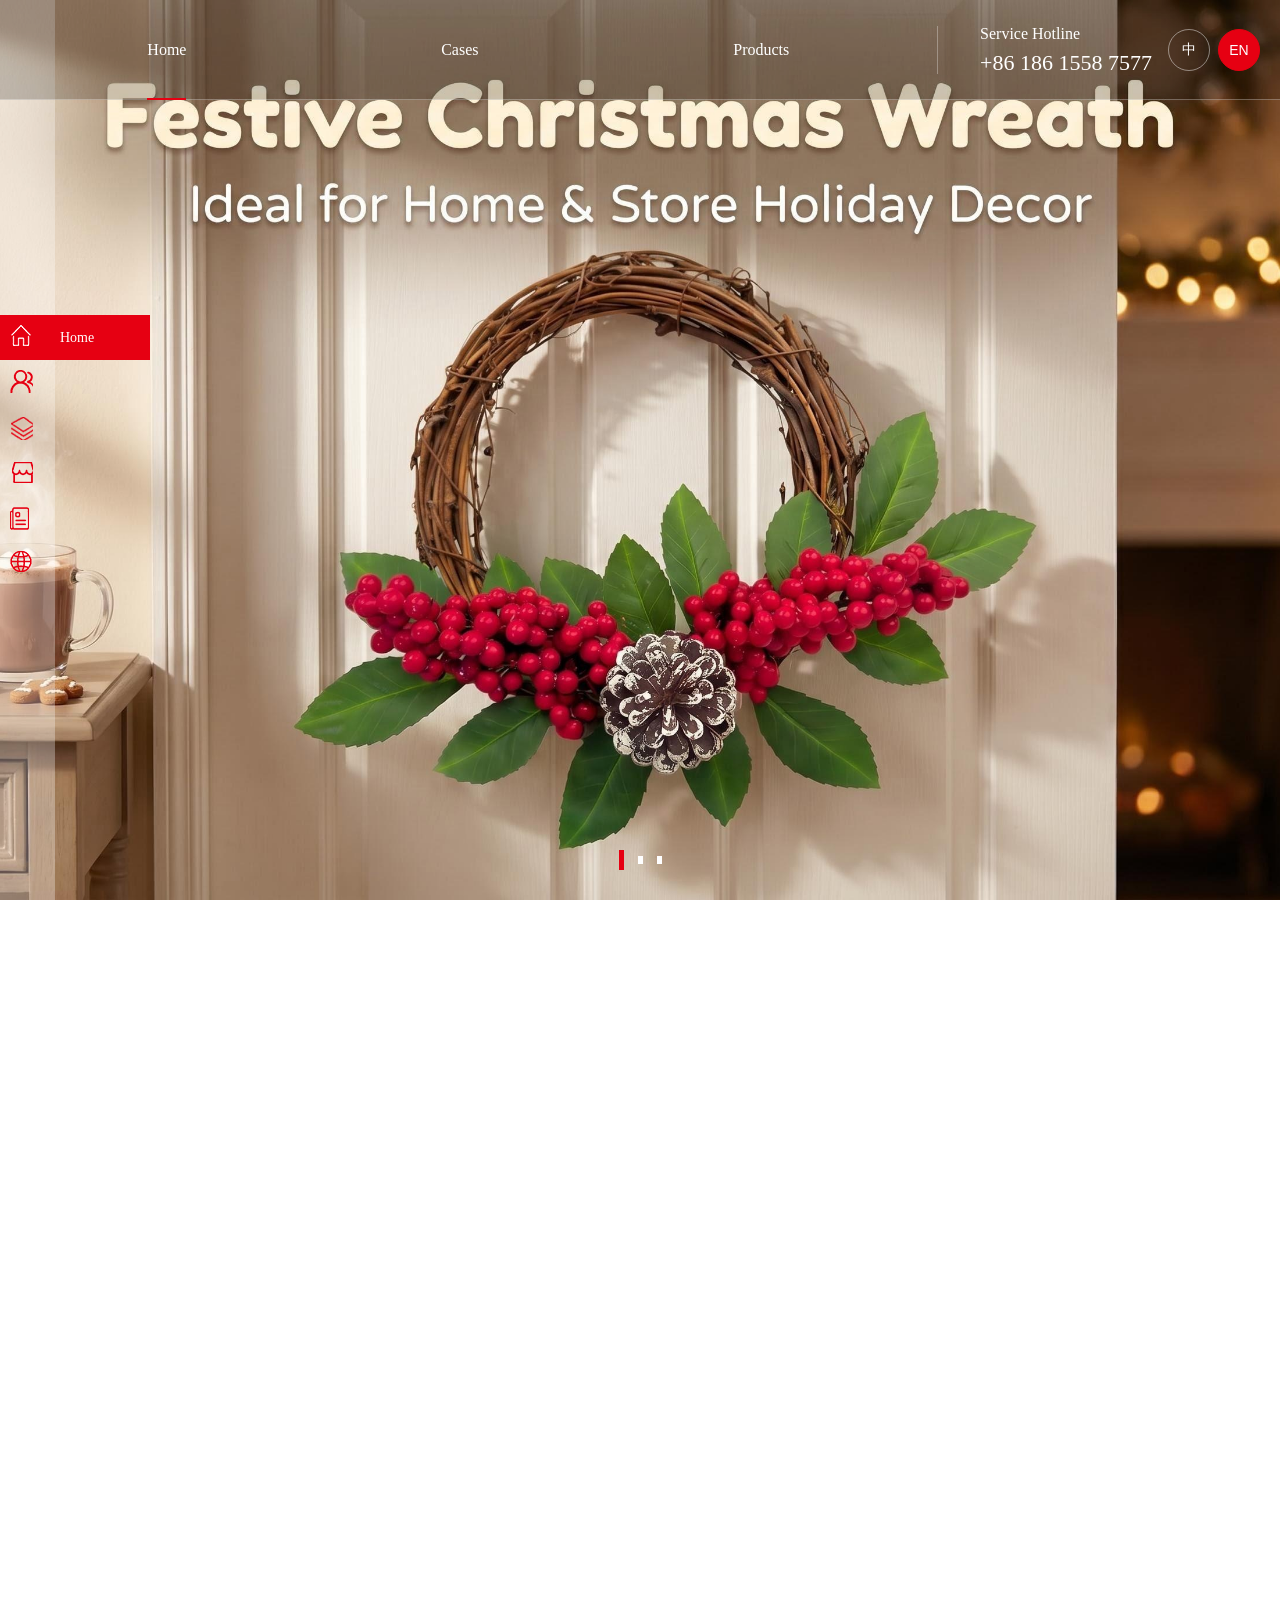
<file: index.html>
<!DOCTYPE html>
<html lang="en">
<head>
<meta charset="UTF-8">
<meta http-equiv="Content-Type" content="text/html; charset=UTF-8" />
<meta http-equiv="X-UA-Compatible" content="IE=edge,chrome=1">
<title>Kyson Home</title>
<link rel="stylesheet" type="text/css" href="css/animate-3.7.0.css"/>
<link rel="stylesheet" type="text/css" href="css/fullPage-2.4.6.css">
<link rel="stylesheet" type="text/css" href="css/swiper-3.4.2.min.css"/>
<link rel="stylesheet" type="text/css" href="css/style.css" />
</head>
<body>
<div class="barwrap clearfix">
	<ul class="navbar">
		<li class="on">
			<a href="index.html"><span data-i18n="nav.home">网站首页</span><b></b></a>
		</li>
		<li>
			<a href="case.html"><span data-i18n="nav.case">案例展示</span><b></b></a>
		</li>
		<li>
			<a href="present.html"><span data-i18n="nav.present">商品展示</span><b></b></a>
		</li>
	</ul>
	<div class="div2">
		<h3>
			<strong data-i18n="header.hotline">咨询服务热线</strong>
			<b>+86 186 1558 7577</b>
		</h3>
	</div>
	<div class="lang-switch" role="group" aria-label="Language Switch">
		<button type="button" class="lang-btn" data-lang="zh">中</button>
		<button type="button" class="lang-btn is-active" data-lang="en">EN</button>
	</div>
</div>
<div id="page">
	<div class="section index-sec1">
		<div class="banner">
			<ul class="bannerfix slides clearfix">
				<li>
					<img class="bimg" src="img/index01.jpg" />
				</li>
				<li>
					<img class="bimg" src="img/index03.jpg" />
				</li>
				<li>
					<img class="bimg" src="img/index02.jpg" />
				</li>
			</ul>
			<div class="bamnline"><span></span></div>
		</div>
	</div>
	<div class="section index-sec2">
		<div class="sec2-cont">
			<div class="text animated">
				<h3 id="effect2">Kyson Home</h3>
				<h4 data-i18n="about.subtitle">Kyson Home — 专注高品质仿真花艺、季节限定花环、居家软装装饰</h4>
				<p class="p1" data-i18n-html="about.description">
					深耕居家仿真花艺美学，专注高品质人造花、季节花环与空间装饰摆件。品牌以自然灵感为源，融合简奢审美与实用设计，打造永不凋零的花艺饰件，适配居家软装、节日布景、庭院装点多场景。以匠心工艺还原自然质感，用长效耐看的装饰好物，为每一处空间赋予温柔氛围与持久美感。
					<br/>品牌秉持「自然永续，简奢栖居」的理念，摒弃繁杂冗余设计，平衡原生花艺质感与日常实用属性。甄选优质原料，精细做工塑形，作品逼真耐看、不易褪色、可循环复用，完美适配家居客厅、玄关、庭院、门店氛围布置，以及圣诞、秋日、节庆等全周期场景装饰需求。
				</p>
			</div>
			<ul class="animated delay-1s">
				<li>
					<strong data-i18n="about.value1">自然</strong>
				</li>						
				<li><b></b></li>
				<li>
					<strong data-i18n="about.value2">恒绽</strong>
				</li>
				<li><b></b></li>
				<li>
					<strong data-i18n="about.value3">简奢</strong>
				</li>
				<li><b></b></li>
				<li>
					<strong data-i18n="about.value4">栖居</strong>
				</li>
			</ul>
			<a href="details.html" class="more animated delay-2s ">
				<span data-i18n="common.learnMore">了解更多</span>						
			</a>

		</div>

	</div>
	<div class="section index-sec3">
		<div class="sec3-cont">
			<div class="swiper-container animated" id="swiper1">
				<div class="swiper-wrapper">				         
		             <div class="swiper-slide">
		            	<div class="cp-text">
		            		<h3><span data-i18n="products.bouquetSeries">花束系列</span><b></b></h3>
							<p class="p1">
								<a data-i18n="products.slide1.item1">春日限定・柔序花束</a>
								<a data-i18n="products.slide1.item2">夏季限定・清屿花束</a>
								<a data-i18n="products.slide1.item3">秋季限定・枫染花束</a>
								<a data-i18n="products.slide1.item4">冬日限定・暖叙花束</a>
							</p>
							<a href="present.html" class="more">
								<span data-i18n="common.viewMore">查看更多</span>
								<div class="line"></div>								
							</a>
		            	</div>
						<div class="cp-tu">
							<img src="img/tu1-1.jpg"/>
						</div>
		            </div>
		             <div class="swiper-slide">
		            	<div class="cp-text">
		            		<h3><span data-i18n="products.bouquetSeries">花束系列</span><b></b></h3>
							<p class="p1">
								<a data-i18n="products.slide2.item1">圣诞限定・颂夜花束</a>
								<a data-i18n="products.slide2.item2">万圣复古・暗屿花束</a>
								<a data-i18n="products.slide2.item3">感恩节・秋稔花束</a>
								<a data-i18n="products.slide2.item4">新年轻奢・岁安花束</a>
							</p>
							<a href="present.html" class="more">
								<span data-i18n="common.viewMore">查看更多</span>
								<div class="line"></div>								
							</a>
		            	</div>
						<div class="cp-tu">
							<img src="img/tu1-2.jpg"/>
						</div>
		            </div>
		             <div class="swiper-slide">
		            	<div class="cp-text">
		            		<h3><span data-i18n="products.wreathSeries">门挂系列</span><b></b></h3>
							<p class="p1">
								<a data-i18n="products.slide3.item1">春季限定・青芜门挂</a>
								<a data-i18n="products.slide3.item2">夏季限定・浅汀门挂</a>
								<a data-i18n="products.slide3.item3">秋季限定・枫织门挂</a>
								<a data-i18n="products.slide3.item4">冬季限定・霜禾门挂</a>
							</p>
							<a href="present.html" class="more">
								<span data-i18n="common.viewMore">查看更多</span>
								<div class="line"></div>								
							</a>
		            	</div>
						<div class="cp-tu">
							<img src="img/tu2-1.jpg"/>
						</div>
		            </div>
		             <div class="swiper-slide">
		            	<div class="cp-text">
		            		<h3><span data-i18n="products.wreathSeries">门挂系列</span><b></b></h3>
							<p class="p1">
								<a data-i18n="products.slide4.item1">圣诞限定・颂景门挂</a>
								<a data-i18n="products.slide4.item2">感恩节・秋实门挂</a>
								<a data-i18n="products.slide4.item3">万圣节・暗夜门挂</a>
								<a data-i18n="products.slide4.item4">新年节庆・岁禧门挂</a>
							</p>
							<a href="present.html" class="more">
								<span data-i18n="common.viewMore">查看更多</span>
								<div class="line"></div>								
							</a>
		            	</div>
						<div class="cp-tu">
							<img src="img/tu2-2.jpg"/>
						</div>
		            </div>
		             <div class="swiper-slide">
		            	<div class="cp-text">
		            		<h3><span data-i18n="products.wreathSeries">红果系列</span><b></b></h3>
							<p class="p1">
								<a data-i18n="products.slide5.item1">圣诞限定・颂景</a>
								<a data-i18n="products.slide5.item2">感恩节・秋实</a>
								<a data-i18n="products.slide5.item3">万圣节・暗夜</a>
								<a data-i18n="products.slide5.item4">新年节庆・岁禧</a>
							</p>
							<a href="present.html" class="more">
								<span data-i18n="common.viewMore">查看更多</span>
								<div class="line"></div>								
							</a>
		            	</div>
						<div class="cp-tu">
							<img src="img/tu3-1.jpg"/>
						</div>
		            </div>
		        </div>
		         <div class="pagination"></div>
			</div>
			
			
		</div>
	</div>
	<div class="section index-sec4">
		
		<div class="swiper-container animated" id="swiper2">
				<div class="swiper-wrapper">
		            <div class="swiper-slide">				            	
		            	<a href="">
		            		<figure>
		            			<img src="img/index01.jpg" />
		            			<div class="mask"></div>
		            			<span><img src="img/logo.png"/></span>
		            		</figure>
		            		<p>11</p>
		            	</a>				            	
		            </div>	
		            
		       </div>     
		        <span class="line"></span>
	   			 <div class="swiper-button-next"> &gt; </div>
	   			 <div class="swiper-button-prev"> &lt;</div>
		</div>				
	</div>
	<div class="section index-sec5">
		<ul>
			<li class="animated  delay-1s">
				<a href="">
					<div class="time">
						<strong>2023</strong>
					</div>
					<figcaption>
						<h3 data-i18n="timeline.2023.title">初心起步 品类奠基</h3>
						<p data-i18n="timeline.2023.desc">Kyson Home 正式创立，依托企业供应链优势，锚定居家仿真装饰赛道。以秋季限定花环为首发爆款，聚焦门挂、基础花艺单品研发，确立自然轻奢的品牌基调，完成核心单品落地与市场初步探索。</p>
					</figcaption>
				</a>
			</li>
			<li class="animated  delay-2s">
				<a href="">
					<div class="time">
						<strong>2024</strong>
					</div>
					<figcaption>
						<h3 data-i18n="timeline.2024.title">品类拓展 双线布局</h3>
						<p data-i18n="timeline.2024.desc">拓宽产品矩阵，新增全系列仿真花束产品线，形成「门挂花环 + 艺术花束」两大核心主线。深耕四季时令设计，打造春、夏、秋、冬四季限定系列，同步布局圣诞、感恩节等海外节日专属款式，打通日常软装与节日装饰双场景。</p>
					</figcaption>
				</a>
			</li>
			<li class="animated  delay-3s">
				<a href="">
					<div class="time">
						<strong>2025</strong>
					</div>
					<figcaption>
						<h3 data-i18n="timeline.2025.title">风格沉淀 审美升级</h3>
						<p data-i18n="timeline.2025.desc">聚焦原创设计与质感升级，凝练四大品牌核心：自然、恒绽、简奢、栖居。优化材质工艺，统一产品视觉调性，发力法式复古、北欧极简、田园森系等主流风格，建立差异化品牌形象，适配全球多国居家审美。</p>
					</figcaption>
				</a>
			</li>
			<li class="animated  delay-4s">
				<a href="">
					<div class="time">
						<strong>2026</strong>
					</div>
					<figcaption>
						<h3 data-i18n="timeline.2026.title">全域深耕 跨境深耕</h3>
						<p data-i18n="timeline.2026.desc">完善全场景产品体系，覆盖入户门挂、客厅花束、庭院装饰、墙面壁挂等多元场景。打通多跨境平台渠道，深耕海外市场，贴合海外居家消费习惯迭代产品，实现规模化出货，稳步提升品牌海外影响力。</p>
					</figcaption>
				</a>
			</li>
		</ul>
		
	</div>
	<div class="section index-sec6">
		<div class="sec6-cont">
			
			<div class="tit animated">
				<h2 id="effect">Contact  Us</h2>
				<h3 data-i18n="contact.heading">联系我们</h3>
				<p data-i18n="contact.description">如有任何问题请联系我们，我们7*24小时竭诚为您服务</p>
			</div>
			<ul class="animated delay-1s">
				<li>
					<img src="img/f1.png" alt="" />
					<div>
						<p class="p1" data-i18n="contact.phone">电话</p>
						<p class="p2">+86 186 1558 7577</p>
					</div>
				</li>
				<li>
					<b></b><i></i>
				</li>
				<li>
					<img src="img/f2.png" alt="" />
					<div>
						<p class="p1" data-i18n="contact.email">邮箱</p>
						<p class="p2">kuaixunec@outlook.com</p>
					</div>
				</li>
				<li>
					<b></b><i></i>
				</li>
				<li>
					<img src="img/f2.png" alt="" />
					<div>
						<p class="p1" data-i18n="contact.address">地址</p>
						<p class="p2" data-i18n="contact.addressValue">浙江省金华市义乌市福田街道福田三区52棟</p>
					</div>
				</li>
			</ul>
			
		</div>
	</div>
</div>

<script src="js/jquery-1.10.2.js"></script>
<script src="js/banner.js"></script>
<script src="js/index.js"></script>
<script src="js/plugin.js"></script>		
<script src="js/fullPage-2.7.1.min.js"></script>
<script src="js/swiper-3.4.2.min.js"></script>
<script src="js/more.js"></script>
<script>			
	
	$('#page').fullpage({
		autoTime: 5000,
		navigation: true,
		anchors: ['page1', 'page2', 'page3', 'page4', 'page5', 'page6'],
		menu: '#menu',
		navigationTooltips: ['网站首页', '关于我们', '产品中心', '店面形象', '品牌历程', '联系我们'],
		afterLoad: function(anchorLink, index) {
			var loadedSection = $(this);
			$('#fp-nav').find('li').eq((index - 1)).addClass('on').siblings('li').removeClass('on');
		}
	});
	
	
	var swiper = new Swiper('#swiper1', {
		speed:2000,
		autoplay : {
		    delay:5000,
		    disableOnInteraction: false
		 },		
		 slidesPerView: 5
		
	});
	
	 var swiper = new Swiper('#swiper2',{				
		loop:true,
		loopedSlides:3,
		spaceBetween:80,
		centeredSlides:true,
		slidesPerView : 'auto',
        pagination: '.swiper-pagination',
        nextButton: '.swiper-button-next',
        prevButton: '.swiper-button-prev',
        breakpoints: { 				   
		    1600: {
		      spaceBetween:40,
		    }
	     }
	  });  

	(function() {
		var translations = {
			zh: {
				title: 'Kyson Home',
				navTooltips: ['网站首页', '关于我们', '产品中心', '店面形象', '品牌历程', '联系我们'],
				'nav.home': '网站首页',
				'nav.case': '案例展示',
				'nav.present': '商品展示',
				'header.hotline': '咨询服务热线',
				'about.subtitle': 'Kyson Home — 专注高品质仿真花艺、季节限定花环、居家软装装饰',
				'about.description': '深耕居家仿真花艺美学，专注高品质人造花、季节花环与空间装饰摆件。品牌以自然灵感为源，融合简奢审美与实用设计，打造永不凋零的花艺饰件，适配居家软装、节日布景、庭院装点多场景。以匠心工艺还原自然质感，用长效耐看的装饰好物，为每一处空间赋予温柔氛围与持久美感。<br/>品牌秉持「自然永续，简奢栖居」的理念，摒弃繁杂冗余设计，平衡原生花艺质感与日常实用属性。甄选优质原料，精细做工塑形，作品逼真耐看、不易褪色、可循环复用，完美适配家居客厅、玄关、庭院、门店氛围布置，以及圣诞、秋日、节庆等全周期场景装饰需求。',
				'about.value1': '自然',
				'about.value2': '恒绽',
				'about.value3': '简奢',
				'about.value4': '栖居',
				'common.learnMore': '了解更多',
				'common.viewMore': '查看更多',
				'products.bouquetSeries': '花束系列',
				'products.wreathSeries': '门挂系列',
				'products.redFruitSeries': '红果系列',
				'products.slide1.item1': '春日限定・柔序花束',
				'products.slide1.item2': '夏季限定・清屿花束',
				'products.slide1.item3': '秋季限定・枫染花束',
				'products.slide1.item4': '冬日限定・暖叙花束',
				'products.slide2.item1': '圣诞限定・颂夜花束',
				'products.slide2.item2': '万圣复古・暗屿花束',
				'products.slide2.item3': '感恩节・秋稔花束',
				'products.slide2.item4': '新年轻奢・岁安花束',
				'products.slide3.item1': '春季限定・青芜门挂',
				'products.slide3.item2': '夏季限定・浅汀门挂',
				'products.slide3.item3': '秋季限定・枫织门挂',
				'products.slide3.item4': '冬季限定・霜禾门挂',
				'products.slide4.item1': '圣诞限定・颂景门挂',
				'products.slide4.item2': '感恩节・秋实门挂',
				'products.slide4.item3': '万圣节・暗夜门挂',
				'products.slide4.item4': '新年节庆・岁禧门挂',
				'products.slide5.item1': '圣诞限定・颂景',
				'products.slide5.item2': '感恩节・秋实',
				'products.slide5.item3': '万圣节・暗夜',
				'products.slide5.item4': '新年节庆・岁禧',
				'timeline.2023.title': '初心起步 品类奠基',
				'timeline.2023.desc': 'Kyson Home 正式创立，依托企业供应链优势，锚定居家仿真装饰赛道。以秋季限定花环为首发爆款，聚焦门挂、基础花艺单品研发，确立自然轻奢的品牌基调，完成核心单品落地与市场初步探索。',
				'timeline.2024.title': '品类拓展 双线布局',
				'timeline.2024.desc': '拓宽产品矩阵，新增全系列仿真花束产品线，形成「门挂花环 + 艺术花束」两大核心主线。深耕四季时令设计，打造春、夏、秋、冬四季限定系列，同步布局圣诞、感恩节等海外节日专属款式，打通日常软装与节日装饰双场景。',
				'timeline.2025.title': '风格沉淀 审美升级',
				'timeline.2025.desc': '聚焦原创设计与质感升级，凝练四大品牌核心：自然、恒绽、简奢、栖居。优化材质工艺，统一产品视觉调性，发力法式复古、北欧极简、田园森系等主流风格，建立差异化品牌形象，适配全球多国居家审美。',
				'timeline.2026.title': '全域深耕 跨境深耕',
				'timeline.2026.desc': '完善全场景产品体系，覆盖入户门挂、客厅花束、庭院装饰、墙面壁挂等多元场景。打通多跨境平台渠道，深耕海外市场，贴合海外居家消费习惯迭代产品，实现规模化出货，稳步提升品牌海外影响力。',
				'contact.heading': '联系我们',
				'contact.description': '如有任何问题请联系我们，我们7*24小时竭诚为您服务',
				'contact.phone': '电话',
				'contact.email': '邮箱',
				'contact.address': '地址',
				'contact.addressValue': '浙江省金华市义乌市福田街道福田三区52棟'
			},
			en: {
				title: 'Kyson Home',
				navTooltips: ['Home', 'About', 'Products', 'Showroom', 'Brand Story', 'Contact'],
				'nav.home': 'Home',
				'nav.case': 'Cases',
				'nav.present': 'Products',
				'header.hotline': 'Service Hotline',
				'about.subtitle': 'Kyson Home - premium faux florals, seasonal wreaths, and refined home decor',
				'about.description': 'Kyson Home focuses on elevated faux floral styling for everyday living. We develop premium artificial flowers, seasonal wreaths, and decorative accents inspired by nature, blending understated luxury with practical design for homes, holidays, and outdoor settings.<br/>With the brand philosophy of "nature that lasts, living with quiet luxury," we select durable materials and shape every piece with careful craftsmanship. The result is decor that stays vivid, reusable, and visually natural across living rooms, entryways, patios, retail displays, and festive seasonal scenes.',
				'about.value1': 'Nature',
				'about.value2': 'Ever Bloom',
				'about.value3': 'Quiet Luxury',
				'about.value4': 'Living',
				'common.learnMore': 'Learn More',
				'common.viewMore': 'View More',
				'products.bouquetSeries': 'Bouquet Series',
				'products.wreathSeries': 'Wreath Series',
				'products.redFruitSeries': 'Red Berry Series',
				'products.slide1.item1': 'Spring Limited - Soft Rhythm Bouquet',
				'products.slide1.item2': 'Summer Limited - Clear Isle Bouquet',
				'products.slide1.item3': 'Autumn Limited - Maple Glow Bouquet',
				'products.slide1.item4': 'Winter Limited - Warm Tale Bouquet',
				'products.slide2.item1': 'Christmas Limited - Carol Night Bouquet',
				'products.slide2.item2': 'Vintage Halloween - Shadow Isle Bouquet',
				'products.slide2.item3': 'Thanksgiving - Harvest Glow Bouquet',
				'products.slide2.item4': 'Modern Luxe - Peaceful Year Bouquet',
				'products.slide3.item1': 'Spring Limited - Green Meadow Wreath',
				'products.slide3.item2': 'Summer Limited - Light Shore Wreath',
				'products.slide3.item3': 'Autumn Limited - Maple Weave Wreath',
				'products.slide3.item4': 'Winter Limited - Frost Field Wreath',
				'products.slide4.item1': 'Christmas Limited - Holiday Glow Wreath',
				'products.slide4.item2': 'Thanksgiving - Autumn Harvest Wreath',
				'products.slide4.item3': 'Halloween - Midnight Wreath',
				'products.slide4.item4': 'New Year Festive - Lucky Year Wreath',
				'products.slide5.item1': 'Christmas Limited - Holiday Glow',
				'products.slide5.item2': 'Thanksgiving - Autumn Harvest',
				'products.slide5.item3': 'Halloween - Midnight',
				'products.slide5.item4': 'New Year Festive - Lucky Year',
				'timeline.2023.title': 'Brand Launch and Foundation',
				'timeline.2023.desc': 'Kyson Home was founded with a strong supply-chain base and a clear focus on faux home decor. Seasonal autumn wreaths became the first signature launch, establishing the brand tone and validating the initial product direction.',
				'timeline.2024.title': 'Category Expansion and Dual Lines',
				'timeline.2024.desc': 'The collection expanded into full faux bouquet lines, forming two core pillars: wreaths and artistic bouquets. Seasonal launches across spring, summer, autumn, and winter were paired with holiday-focused products for overseas markets.',
				'timeline.2025.title': 'Style Refinement and Upgrade',
				'timeline.2025.desc': 'The brand sharpened its identity around four values: nature, ever bloom, quiet luxury, and living. Material quality and visual consistency were upgraded to match a wider range of international home aesthetics.',
				'timeline.2026.title': 'Omnichannel and Global Growth',
				'timeline.2026.desc': 'Product coverage broadened across entryways, living rooms, patios, and wall decor. Cross-border channel growth and continued product iteration helped scale shipments and strengthen overseas brand presence.',
				'contact.heading': 'Get In Touch',
				'contact.description': 'If you have any questions, contact us anytime. Our team is available 24/7 to help.',
				'contact.phone': 'Phone',
				'contact.email': 'Email',
				'contact.address': 'Address',
				'contact.addressValue': 'Building 52, Futian District 3, Futian Street, Yiwu, Jinhua, Zhejiang, China'
			}
		};

		var storageKey = 'kyson-home-lang';
		var buttons = document.querySelectorAll('.lang-btn');

		function setButtonState(lang) {
			for (var i = 0; i < buttons.length; i += 1) {
				buttons[i].classList.toggle('is-active', buttons[i].getAttribute('data-lang') === lang);
			}
		}

		function updateNavTooltips(list) {
			var tooltips = document.querySelectorAll('#fp-nav .fp-tooltip');
			for (var i = 0; i < tooltips.length; i += 1) {
				if (list[i]) {
					tooltips[i].textContent = list[i];
				}
			}
		}

		function applyLanguage(lang) {
			var current = translations[lang] || translations.zh;
			var textNodes = document.querySelectorAll('[data-i18n]');
			var htmlNodes = document.querySelectorAll('[data-i18n-html]');

			document.documentElement.lang = lang === 'en' ? 'en' : 'zh-CN';
			document.title = current.title;
			setButtonState(lang);

			for (var i = 0; i < textNodes.length; i += 1) {
				var textKey = textNodes[i].getAttribute('data-i18n');
				if (current[textKey]) {
					textNodes[i].textContent = current[textKey];
				}
			}

			for (var j = 0; j < htmlNodes.length; j += 1) {
				var htmlKey = htmlNodes[j].getAttribute('data-i18n-html');
				if (current[htmlKey]) {
					htmlNodes[j].innerHTML = current[htmlKey];
				}
			}

			updateNavTooltips(current.navTooltips);
			window.localStorage.setItem(storageKey, lang);
		}

		for (var i = 0; i < buttons.length; i += 1) {
			buttons[i].addEventListener('click', function() {
				applyLanguage(this.getAttribute('data-lang'));
			});
		}

		applyLanguage(window.localStorage.getItem(storageKey) || 'en');
	})();
	
</script>
</body>
</html>
</file>
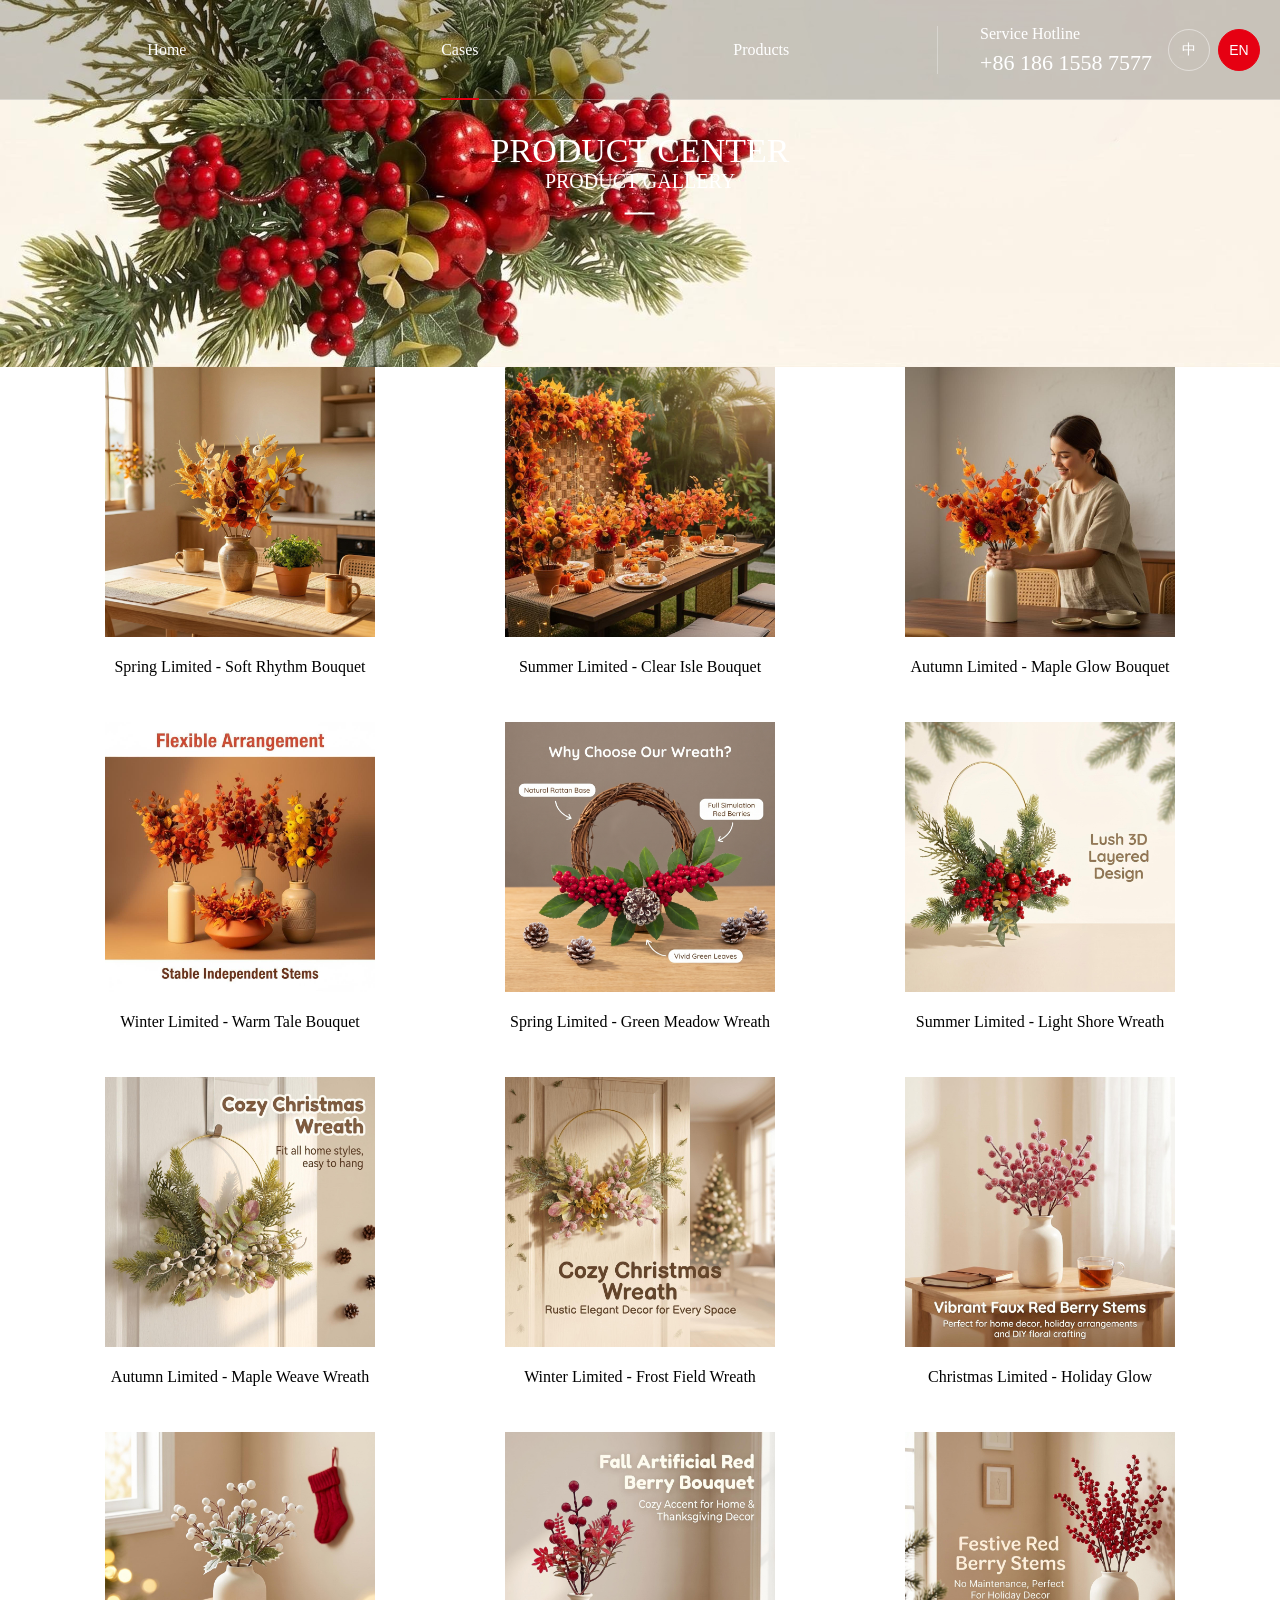
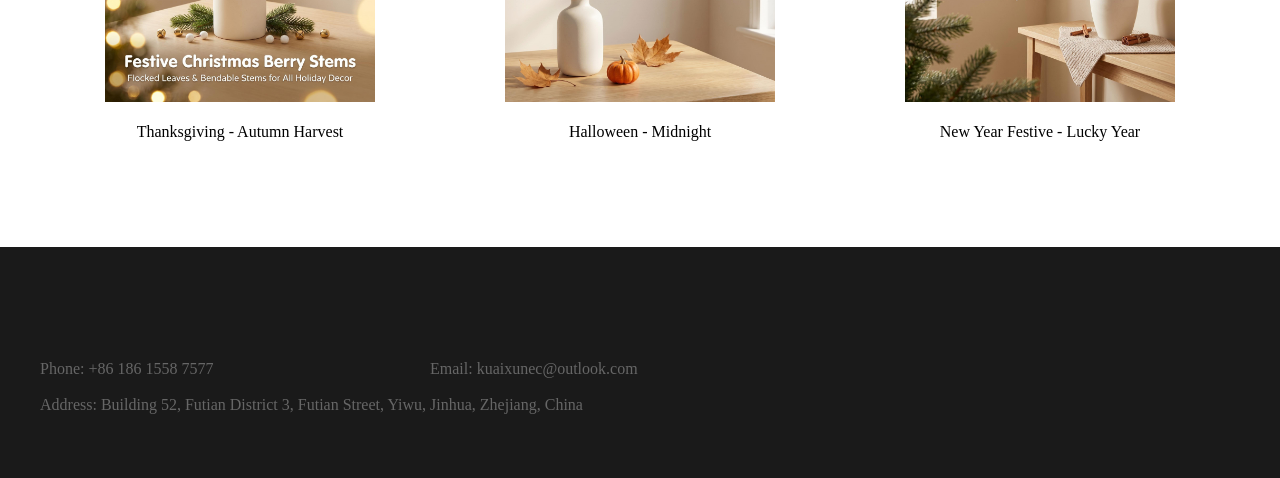
<file: case.html>
<!DOCTYPE html>
<html lang="en">
<head>
<meta charset="UTF-8">
<meta http-equiv="Content-Type" content="text/html; charset=UTF-8" />
<meta http-equiv="X-UA-Compatible" content="IE=edge,chrome=1">
<title>Kyson Home</title>
<link rel="stylesheet" type="text/css" href="css/animate-3.7.0.css"/>
<link rel="stylesheet" type="text/css" href="css/style.css" />
</head>
<body>
<div class="barwrap clearfix">
	<ul class="navbar">
		<li>
			<a href="index.html"><span data-i18n="nav.home">网站首页</span><b></b></a>
		</li>
		<li class="on">
			<a href="case.html"><span data-i18n="nav.case">案例展示</span><b></b></a>
		</li>
		<li>
			<a href="present.html"><span data-i18n="nav.present">商品展示</span><b></b></a>
		</li>
	</ul>
	<div class="div2">
		<h3>
			<strong data-i18n="header.hotline">咨询服务热线</strong>
			<b>+86 186 1558 7577</b>
		</h3>
	</div>
	<div class="lang-switch" role="group" aria-label="Language Switch">
		<button type="button" class="lang-btn" data-lang="zh">中</button>
		<button type="button" class="lang-btn is-active" data-lang="en">EN</button>
	</div>
</div>

<div class="pbanner">
    <figure>
         <img src="img/neibanner.jpg" alt="" />
    </figure>	
    <div class="text animate fadeInUp">
	    <h3 data-i18n="banner.enTitle">PRODUCT center</h3>
	    <h2><span data-i18n="banner.cnTitle">产品中心</span><b></b></h2>	        	
    </div>
</div>

<div class="casepage">
	<div class="w1200">
		<ul class="animated">
			<li>
				<figure><img src="img/tu1-1.jpg"/></figure>
				<p data-i18n="list.item1">春日限定・柔序花束</p>
			</li>
			<li>
				<figure><img src="img/tu1-2.jpg"/></figure>
				<p data-i18n="list.item2">夏季限定・清屿花束</p>
			</li>
			<li>
				<figure><img src="img/tu1-3.jpg"/></figure>
				<p data-i18n="list.item3">秋季限定・枫染花束</p>
			</li>
			<li>
				<figure><img src="img/tu1-4.jpg"/></figure>
				<p data-i18n="list.item4">冬日限定・暖叙花束</p>
			</li>
			
			<li>
				<figure><img src="img/tu2-1.jpg"/></figure>
				<p data-i18n="list.item5">春季限定・青芜门挂</p>
			</li>
			<li>
				<figure><img src="img/tu2-2.jpg"/></figure>
				<p data-i18n="list.item6">夏季限定・浅汀门挂</p>
			</li>
			<li>
				<figure><img src="img/tu2-3.jpg"/></figure>
				<p data-i18n="list.item7">秋季限定・枫织门挂</p>
			</li>
			<li>
				<figure><img src="img/tu2-4.jpg"/></figure>
				<p data-i18n="list.item8">冬日限定・霜禾门挂</p>
			</li>
			
			<li>
				<figure><img src="img/tu3-1.jpg"/></figure>
				<p data-i18n="list.item10">圣诞限定・颂景</p>
			</li>
			<li>
				<figure><img src="img/tu3-2.jpg"/></figure>
				<p data-i18n="list.item11">感恩节・秋实</p>
			</li>
			<li>
				<figure><img src="img/tu3-3.jpg"/></figure>
				<p data-i18n="list.item12">万圣节・暗夜</p>
			</li>
			<li>
				<figure><img src="img/tu3-4.jpg"/></figure>
				<p data-i18n="list.item13">新年节庆・岁禧</p>
			</li>
		</ul>
		
	</div>
	
</div>

    <div class="footer">
	<div class="foot clearfix">
    	<div class="w1200">
            
            
            <div class="taile">
            	<div class="sdha fl">
	                <em><span data-i18n="footer.phone">电话：</span><span>+86 186 1558 7577</span></em>
	                <em><span data-i18n="footer.email">邮箱：</span><span>kuaixunec@outlook.com</span></em>
	                <p><span data-i18n="footer.address">地址：</span><span data-i18n="footer.addressValue">浙江省金华市义乌市福田街道福田三区52棟</span></p>
                </div>
                
            </div>	                
        </div>
   </div>        
    
</div>
<script src="js/jquery-1.10.2.js"></script>
<script src="js/more.js"></script>
<script>
	window.pageI18n = {
		defaultLang: 'en',
		translations: {
			zh: {
				title: 'Kyson Home',
				'nav.home': '网站首页',
				'nav.case': '案例展示',
				'nav.present': '商品展示',
				'header.hotline': '咨询服务热线',
				'banner.enTitle': 'PRODUCT center',
				'banner.cnTitle': '产品中心',
				'list.item1': '春日限定・柔序花束',
				'list.item2': '夏季限定・清屿花束',
				'list.item3': '秋季限定・枫染花束',
				'list.item4': '冬日限定・暖叙花束',
				'list.item5': '春季限定・青芜门挂',
				'list.item6': '夏季限定・浅汀门挂',
				'list.item7': '秋季限定・枫织门挂',
				'list.item8': '冬日限定・霜禾门挂',
				'list.item10': '圣诞限定・颂景',
				'list.item11': '感恩节・秋实',
				'list.item12': '万圣节・暗夜',
				'list.item13': '新年节庆・岁禧',
				'footer.phone': '电话：',
				'footer.email': '邮箱：',
				'footer.address': '地址：',
				'footer.addressValue': '浙江省金华市义乌市福田街道福田三区52棟',
				'footer.wechat': '官方微信公众号',
				'footer.weibo': '官方微博'
			},
			en: {
				title: 'Kyson Home',
				'nav.home': 'Home',
				'nav.case': 'Cases',
				'nav.present': 'Products',
				'header.hotline': 'Service Hotline',
				'banner.enTitle': 'PRODUCT CENTER',
				'banner.cnTitle': 'Product Gallery',
				'list.item1': 'Spring Limited - Soft Rhythm Bouquet',
				'list.item2': 'Summer Limited - Clear Isle Bouquet',
				'list.item3': 'Autumn Limited - Maple Glow Bouquet',
				'list.item4': 'Winter Limited - Warm Tale Bouquet',
				'list.item5': 'Spring Limited - Green Meadow Wreath',
				'list.item6': 'Summer Limited - Light Shore Wreath',
				'list.item7': 'Autumn Limited - Maple Weave Wreath',
				'list.item8': 'Winter Limited - Frost Field Wreath',
				'list.item10': 'Christmas Limited - Holiday Glow',
				'list.item11': 'Thanksgiving - Autumn Harvest',
				'list.item12': 'Halloween - Midnight',
				'list.item13': 'New Year Festive - Lucky Year',
				'footer.phone': 'Phone: ',
				'footer.email': 'Email: ',
				'footer.address': 'Address: ',
				'footer.addressValue': 'Building 52, Futian District 3, Futian Street, Yiwu, Jinhua, Zhejiang, China',
				'footer.wechat': 'Official WeChat',
				'footer.weibo': 'Official Weibo'
			}
		}
	};
</script>
<script src="js/site-i18n.js"></script>
</body>
</html>
</file>
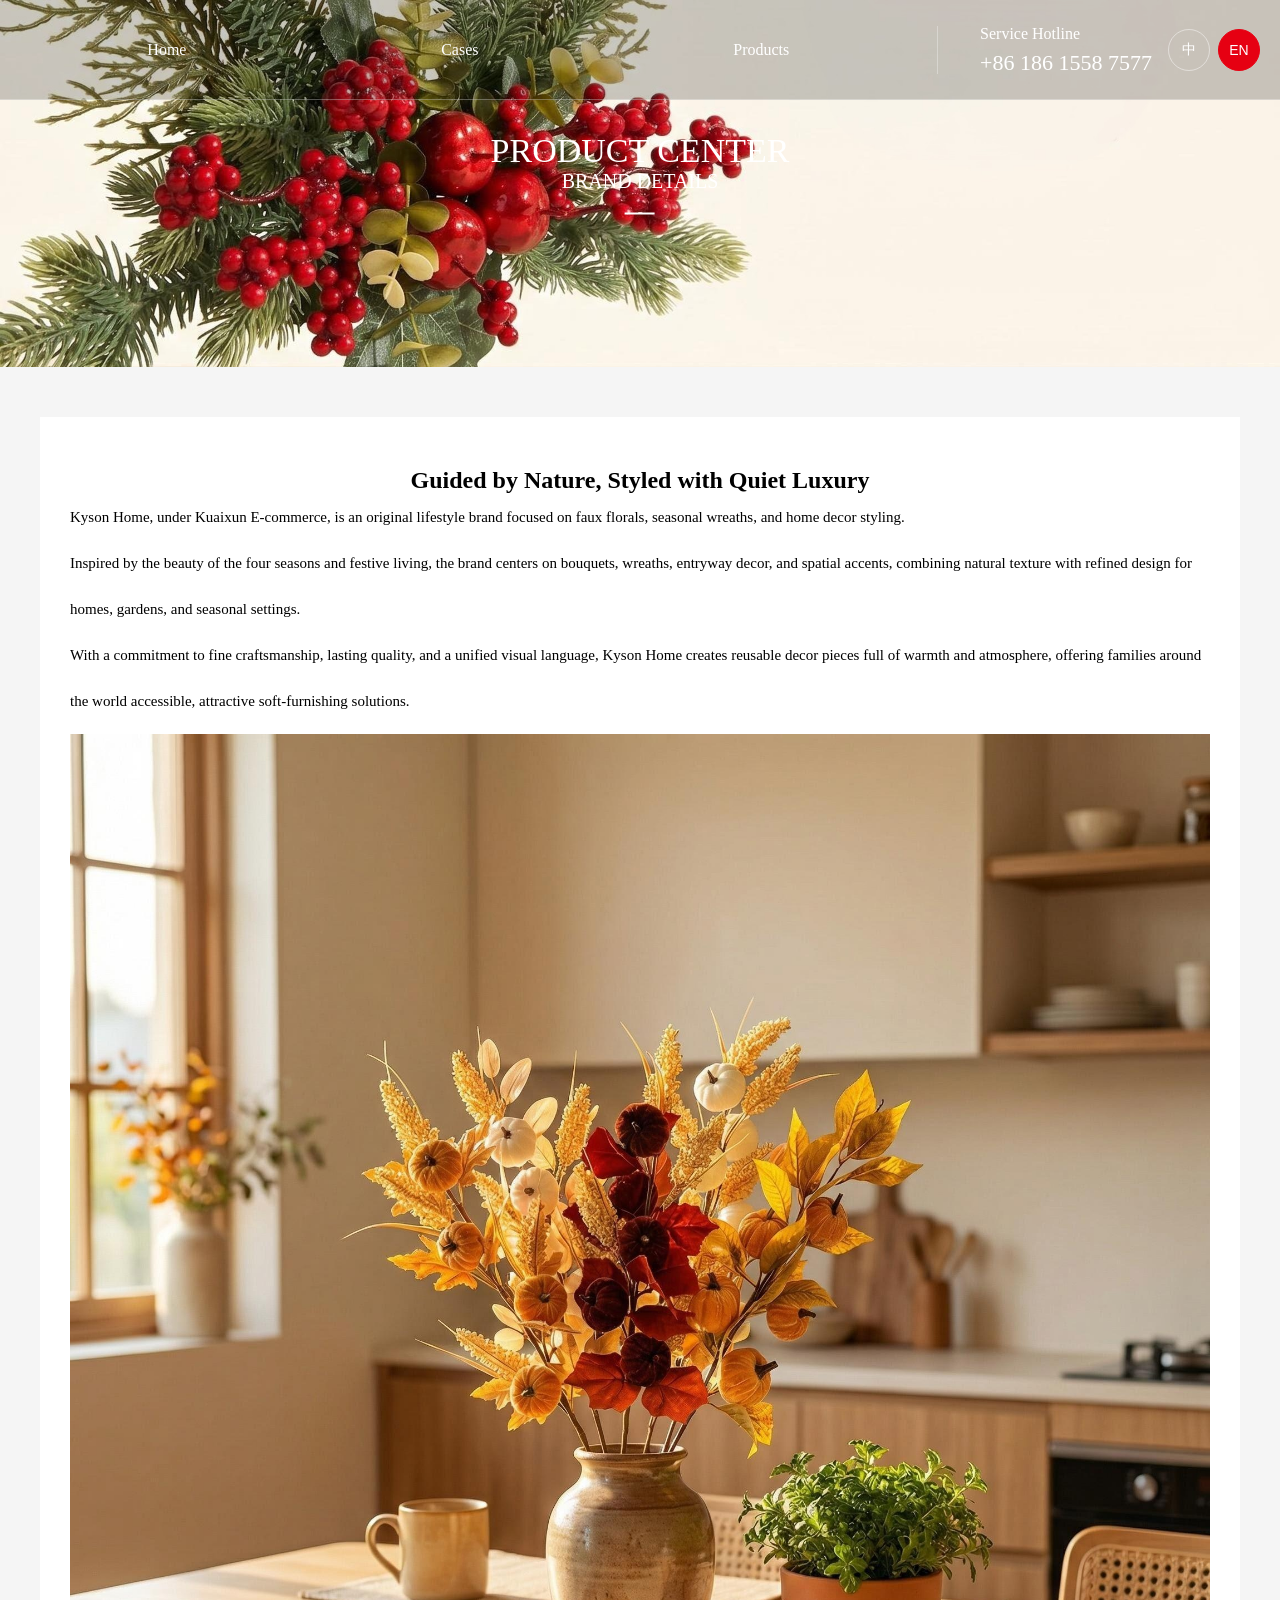
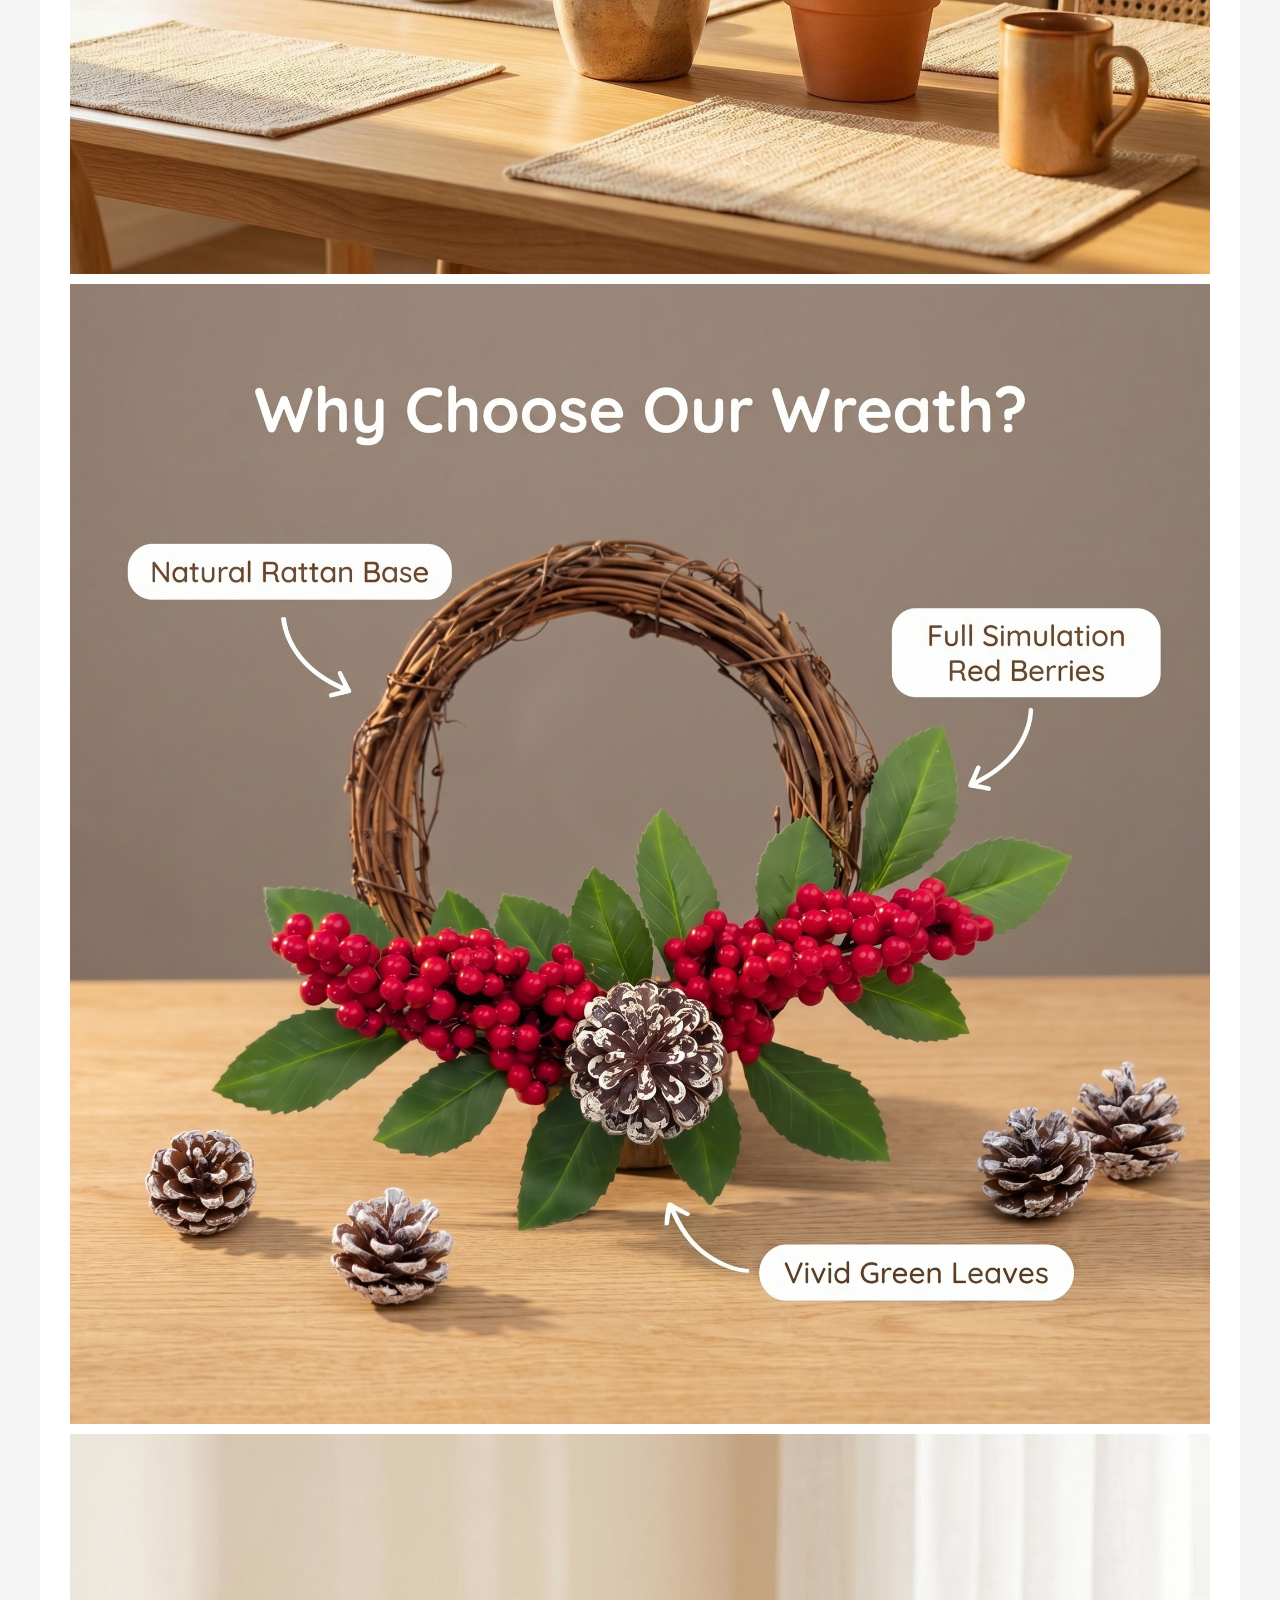
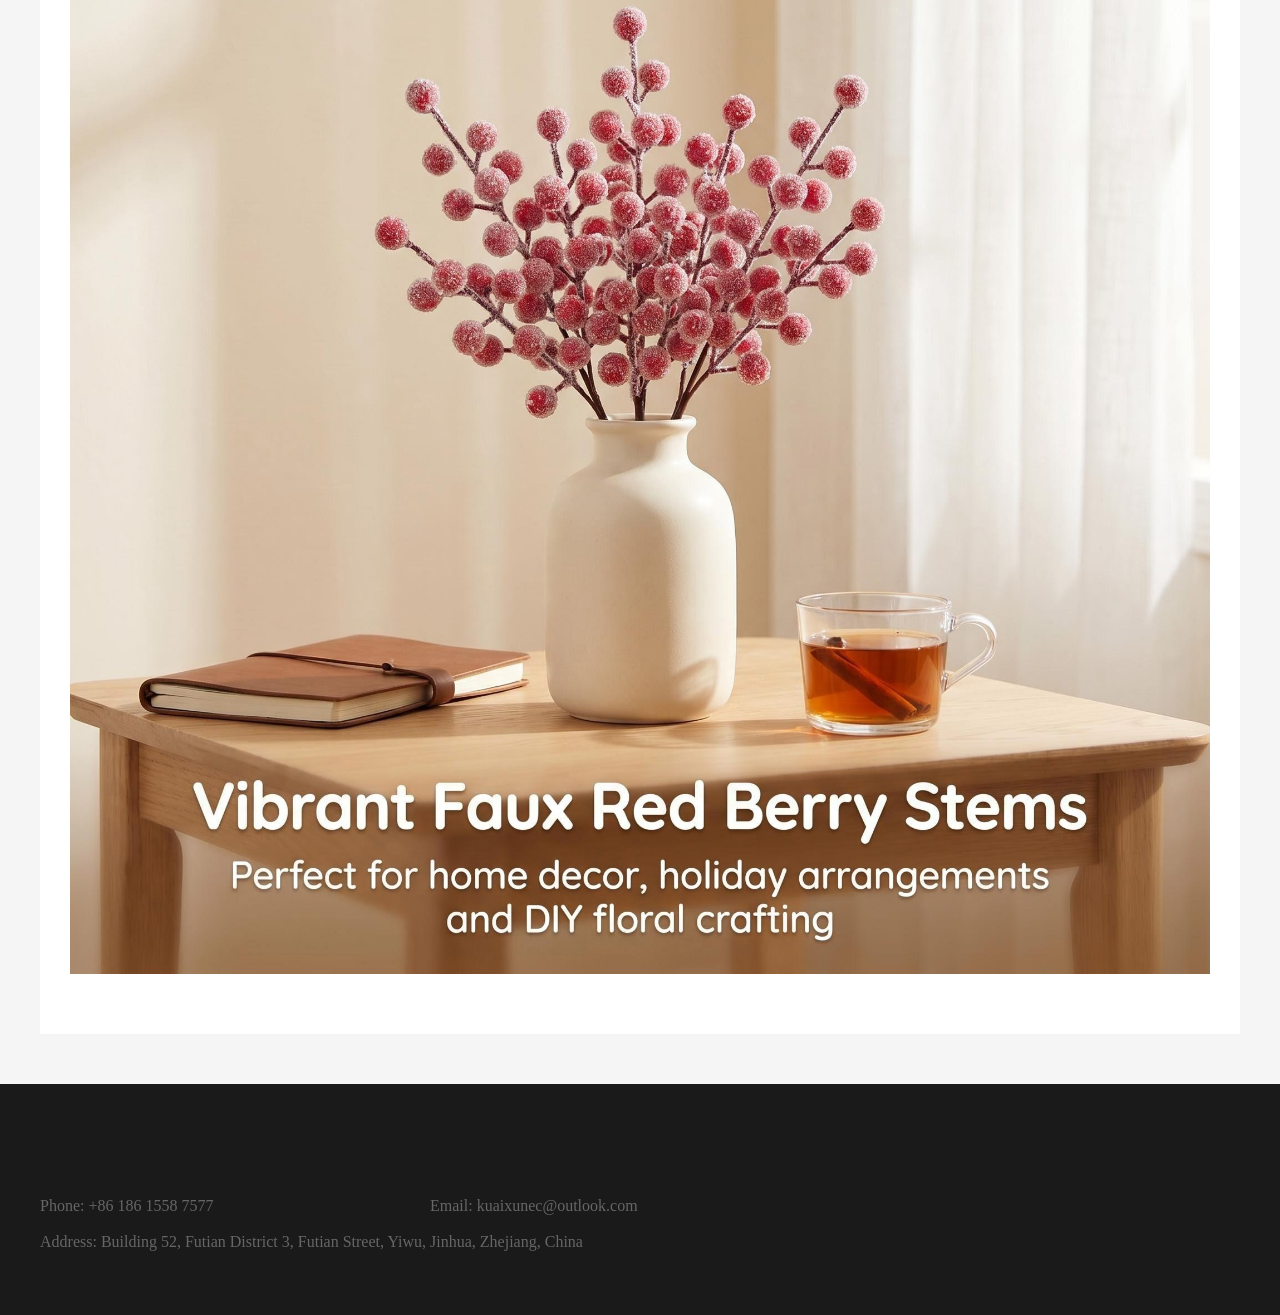
<file: details.html>
<!DOCTYPE html>
<html lang="en">
<head>
<meta charset="UTF-8">
<meta http-equiv="Content-Type" content="text/html; charset=UTF-8" />
<meta http-equiv="X-UA-Compatible" content="IE=edge,chrome=1">
<title>Kyson Home</title>
<link rel="stylesheet" type="text/css" href="css/animate-3.7.0.css"/>
<link rel="stylesheet" type="text/css" href="css/style.css" />
</head>
<body>
<div class="barwrap clearfix">
	<ul class="navbar">
		<li>
			<a href="index.html"><span data-i18n="nav.home">网站首页</span><b></b></a>
		</li>
		<li>
			<a href="case.html"><span data-i18n="nav.case">案例展示</span><b></b></a>
		</li>
		<li>
			<a href="present.html"><span data-i18n="nav.present">商品展示</span><b></b></a>
		</li>
	</ul>
	<div class="div2">
		<h3>
			<strong data-i18n="header.hotline">咨询服务热线</strong>
			<b>+86 186 1558 7577</b>
		</h3>
	</div>
	<div class="lang-switch" role="group" aria-label="Language Switch">
		<button type="button" class="lang-btn" data-lang="zh">中</button>
		<button type="button" class="lang-btn is-active" data-lang="en">EN</button>
	</div>
</div>

<div class="pbanner">
    <figure>
         <img src="img/neibanner.jpg" alt="" />
    </figure>	
    <div class="text">
	    <h3 data-i18n="banner.enTitle">PRODUCT center</h3>
	    <h2><span data-i18n="banner.cnTitle">产品中心</span><b></b></h2>	        	
    </div>
</div>

<div class="detailpage">
	<div class="w1200 animated">
		<div class="det-tit">
			<h3 data-i18n="detail.title">秉持「自然永续，简奢栖居」的理念</h3>
		</div>
		<div class="de-text">
			<p data-i18n-html="detail.body">
				Kyson Home，隶属于块循电商，是专注仿真花艺、季节门挂、居家软装装饰的原创美学品牌。
品牌以四季风物与节日氛围为灵感，主打花束、花环、入户门挂、空间装饰摆件等核心品类，融合自然质感与简奢设计，兼顾日常居家、庭院布置、节庆装饰多元场景。
坚持精细做工、持久质感、风格统一的产品理念，以「四季有景，日日生暖」为内核，打造不凋零、可复用、高氛围感的装饰好物。用治愈系花艺美学，温柔装点每一处居家空间，为全球家庭提供低成本、高颜值的软装解决方案。
			</p>					
			<div class="de-tu">
				<img src="img/tu1-1.jpg" />
				<img src="img/tu2-1.jpg" />
				<img src="img/tu3-1.jpg" />
			</div>					
		</div>
	</div>
</div>	

<div class="footer footer1">
	<div class="foot clearfix">
    	<div class="w1200">
            
            
            <div class="taile">
            	<div class="sdha fl">
	                <em><span data-i18n="footer.phone">电话：</span><span>+86 186 1558 7577</span></em>
	                <em><span data-i18n="footer.email">邮箱：</span><span>kuaixunec@outlook.com</span></em>
	                <p><span data-i18n="footer.address">地址：</span><span data-i18n="footer.addressValue">浙江省金华市义乌市福田街道福田三区52棟</span></p>
                </div>
                
            </div>	                
        </div>
   </div>        
    
</div>
<script src="js/jquery-1.10.2.js"></script>
<script src="js/more.js"></script>
<script>
	window.pageI18n = {
		defaultLang: 'en',
		translations: {
			zh: {
				title: 'Kyson Home',
				'nav.home': '网站首页',
				'nav.case': '案例展示',
				'nav.present': '商品展示',
				'header.hotline': '咨询服务热线',
				'banner.enTitle': 'PRODUCT center',
				'banner.cnTitle': '产品中心',
				'detail.title': '秉持「自然永续，简奢栖居」的理念',
				'detail.body': 'Kyson Home，隶属于块循电商，是专注仿真花艺、季节门挂、居家软装装饰的原创美学品牌。<br/>品牌以四季风物与节日氛围为灵感，主打花束、花环、入户门挂、空间装饰摆件等核心品类，融合自然质感与简奢设计，兼顾日常居家、庭院布置、节庆装饰多元场景。<br/>坚持精细做工、持久质感、风格统一的产品理念，以「四季有景，日日生暖」为内核，打造不凋零、可复用、高氛围感的装饰好物。用治愈系花艺美学，温柔装点每一处居家空间，为全球家庭提供低成本、高颜值的软装解决方案。',
				'footer.phone': '电话：',
				'footer.email': '邮箱：',
				'footer.address': '地址：',
				'footer.addressValue': '浙江省金华市义乌市福田街道福田三区52棟',
				'footer.wechat': '官方微信公众号',
				'footer.weibo': '官方微博'
			},
			en: {
				title: 'Kyson Home',
				'nav.home': 'Home',
				'nav.case': 'Cases',
				'nav.present': 'Products',
				'header.hotline': 'Service Hotline',
				'banner.enTitle': 'PRODUCT CENTER',
				'banner.cnTitle': 'Brand Details',
				'detail.title': 'Guided by Nature, Styled with Quiet Luxury',
				'detail.body': 'Kyson Home, under Kuaixun E-commerce, is an original lifestyle brand focused on faux florals, seasonal wreaths, and home decor styling.<br/>Inspired by the beauty of the four seasons and festive living, the brand centers on bouquets, wreaths, entryway decor, and spatial accents, combining natural texture with refined design for homes, gardens, and seasonal settings.<br/>With a commitment to fine craftsmanship, lasting quality, and a unified visual language, Kyson Home creates reusable decor pieces full of warmth and atmosphere, offering families around the world accessible, attractive soft-furnishing solutions.',
				'footer.phone': 'Phone: ',
				'footer.email': 'Email: ',
				'footer.address': 'Address: ',
				'footer.addressValue': 'Building 52, Futian District 3, Futian Street, Yiwu, Jinhua, Zhejiang, China',
				'footer.wechat': 'Official WeChat',
				'footer.weibo': 'Official Weibo'
			}
		}
	};
</script>
<script src="js/site-i18n.js"></script>
</body>
</html>
</file>
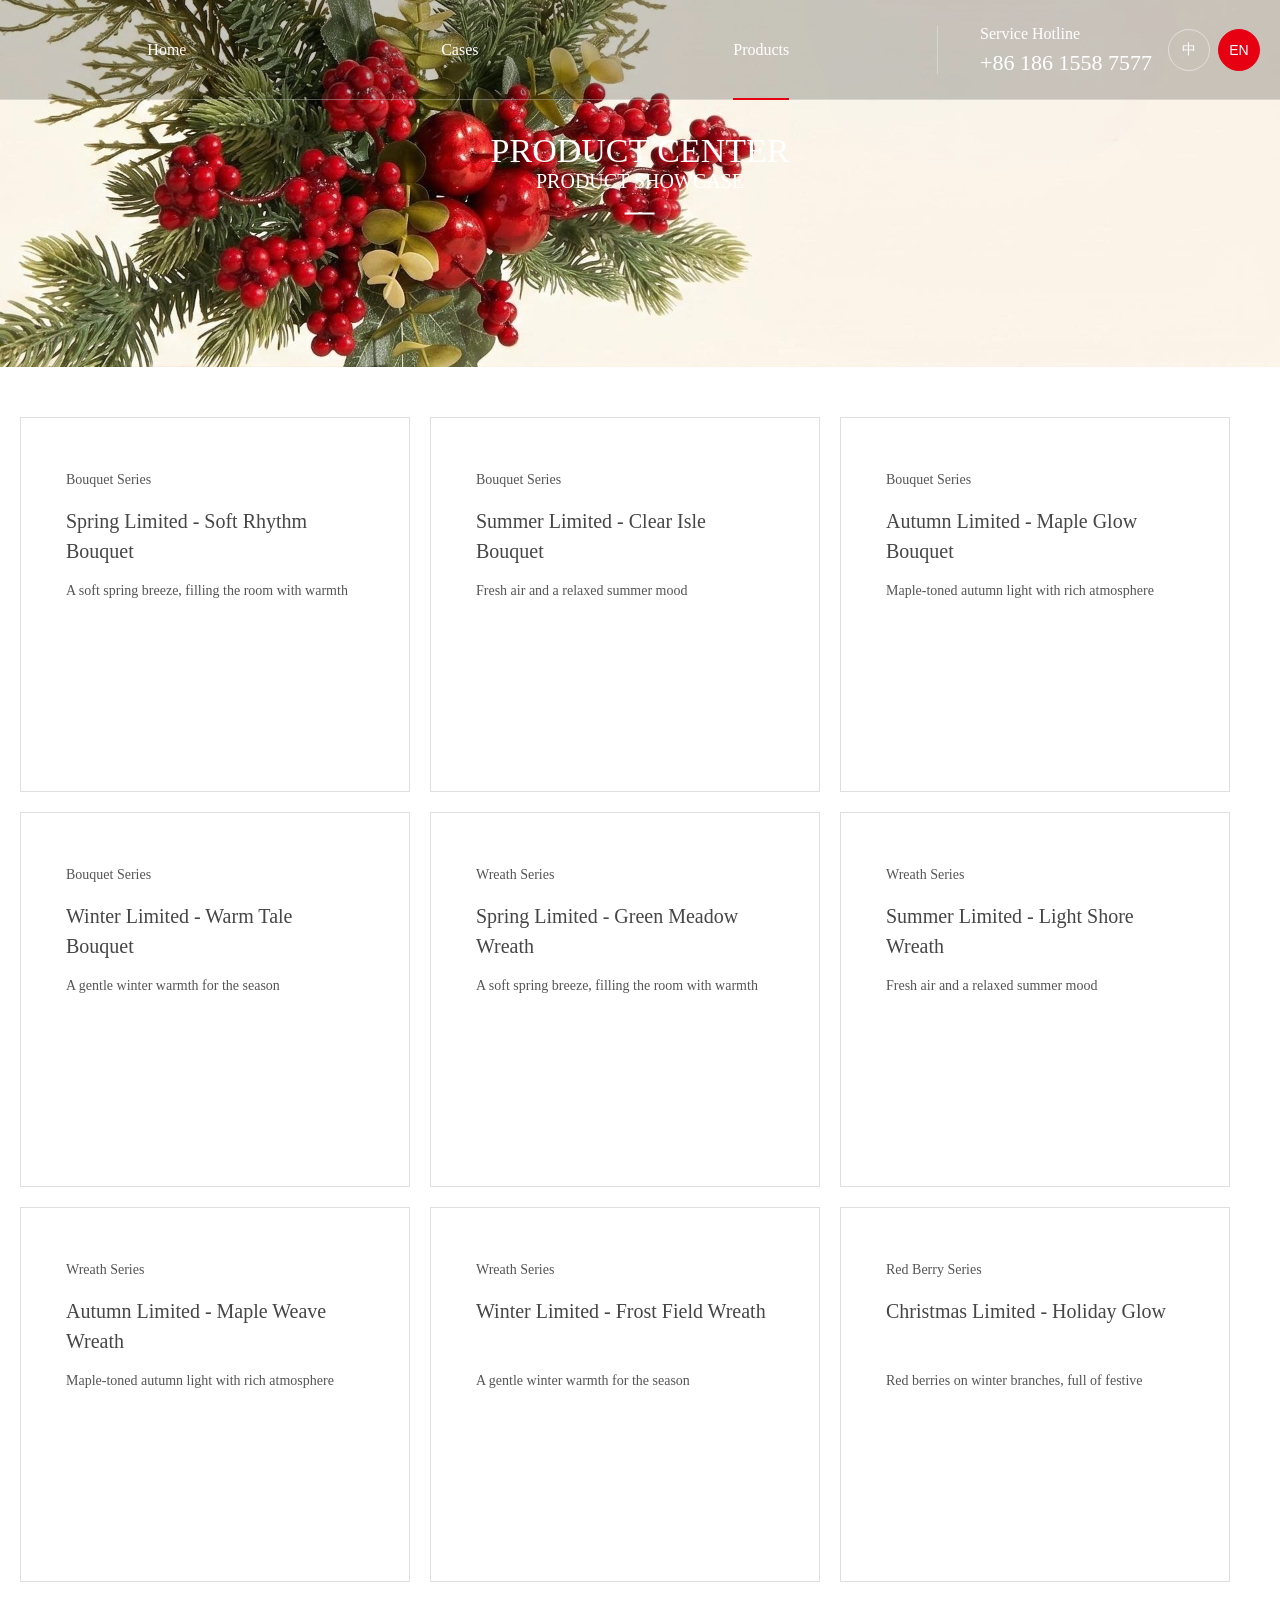
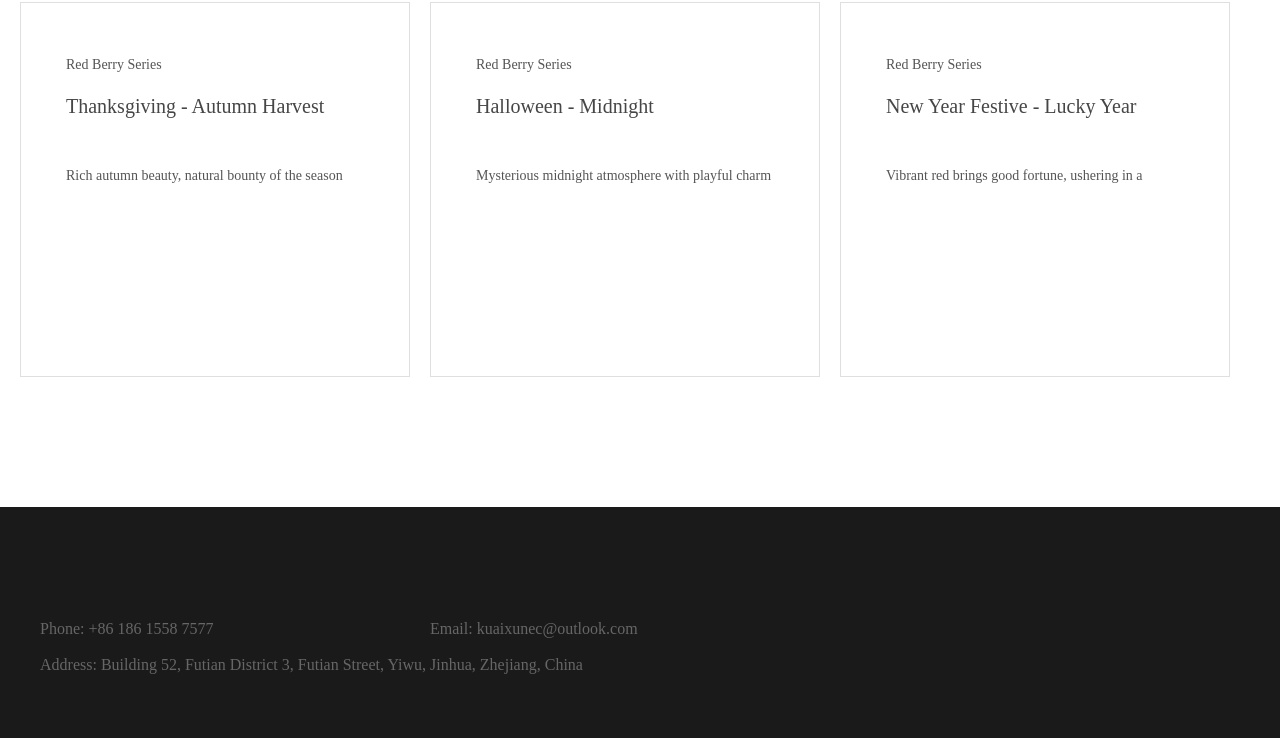
<file: present.html>
<!DOCTYPE html>
<html lang="en">
<head>
<meta charset="UTF-8">
<meta http-equiv="Content-Type" content="text/html; charset=UTF-8" />
<meta http-equiv="X-UA-Compatible" content="IE=edge,chrome=1">
<title>Kyson Home</title>
<link rel="stylesheet" type="text/css" href="css/animate-3.7.0.css"/>
<link rel="stylesheet" type="text/css" href=" css/style.css" />
</head>
<body>
<div class="barwrap clearfix">
	<ul class="navbar">
		<li>
			<a href="index.html"><span data-i18n="nav.home">网站首页</span><b></b></a>
		</li>
		<li>
			<a href="case.html"><span data-i18n="nav.case">案例展示</span><b></b></a>
		</li>
		<li class="on">
			<a href="present.html"><span data-i18n="nav.present">商品展示</span><b></b></a>
		</li>
	</ul>
	<div class="div2">
		<h3>
			<strong data-i18n="header.hotline">咨询服务热线</strong>
			<b>+86 186 1558 7577</b>
		</h3>
	</div>
	<div class="lang-switch" role="group" aria-label="Language Switch">
		<button type="button" class="lang-btn" data-lang="zh">中</button>
		<button type="button" class="lang-btn is-active" data-lang="en">EN</button>
	</div>
</div>

<div class="pbanner">
	<figure>
		<img src="img/neibanner.jpg" alt="" />
	</figure>
	<div class="text">
		<h3 data-i18n="banner.enTitle">PRODUCT center</h3>
		<h2><span data-i18n="banner.cnTitle">商品展示</span><b></b></h2>
	</div>
</div>

<div class="newspage">
	<div class="w1200">
		<ul class="newsList clearfix animated fadeInUp">
			<li>
				<div class="bodr">
					<div class="pic"><img class="js_thumb" src="img/tu1-1.jpg" title="" alt=""></div>
					 <a href="details.html" class="txts">
						<p class="sy" data-i18n="card1.series">花束系列</p>
						<p class="nowti" data-i18n="card1.title">春日限定・柔序花束</p>
						<p class="tx" data-i18n="card1.desc">春风有信，温柔满室</p>
						<p class="date"></p>
						</a>
						<a href="details.html" class="ixmore"><i class="ico"></i></a>
				</div>
			</li>
			<li>
				<div class="bodr">
					<div class="pic"><img class="js_thumb" src="img/tu1-2.jpg" title="" alt=""></div>
					 <a href="details.html" class="txts">
						<p class="sy" data-i18n="card2.series">花束系列</p>
						<p class="nowti" data-i18n="card2.title">夏季限定・清屿花束</p>
						<p class="tx" data-i18n="card2.desc">清风入怀，夏意悠然</p>
						<p class="date"></p>
						</a>
						<a href="details.html" class="ixmore"><i class="ico"></i></a>
				</div>
			</li>
			<li>
				<div class="bodr">
					<div class="pic"><img class="js_thumb" src="img/tu1-3.jpg" title="" alt=""></div>
					 <a href="details.html" class="txts">
						<p class="sy" data-i18n="card3.series">花束系列</p>
						<p class="nowti" data-i18n="card3.title">秋季限定・枫染花束</p>
						<p class="tx" data-i18n="card3.desc">枫染秋光，氛围感满分</p>
						<p class="date"></p>
						</a>
						<a href="details.html" class="ixmore"><i class="ico"></i></a>
				</div>
			</li>
			<li>
				<div class="bodr">
					<div class="pic"><img class="js_thumb" src="img/tu1-4.jpg" title="" alt=""></div>
					 <a href="details.html" class="txts">
						<p class="sy" data-i18n="card4.series">花束系列</p>
						<p class="nowti" data-i18n="card4.title">冬日限定・暖叙花束</p>
						<p class="tx" data-i18n="card4.desc">冬藏暖意，岁月温柔</p>
						<p class="date"></p>
						</a>
						<a href="details.html" class="ixmore"><i class="ico"></i></a>
				</div>
			</li>
			
			<li>
				<div class="bodr">
					<div class="pic"><img class="js_thumb" src="img/tu2-1.jpg" title="" alt=""></div>
					 <a href="details.html" class="txts">
						<p class="sy" data-i18n="card5.series">门挂系列</p>
						<p class="nowti" data-i18n="card5.title">春季限定・青芜门挂</p>
						<p class="tx" data-i18n="card5.desc">春风有信，温柔满室</p>
						<p class="date"></p>
						</a>
						<a href="details.html" class="ixmore"><i class="ico"></i></a>
				</div>
			</li>
			<li>
				<div class="bodr">
					<div class="pic"><img class="js_thumb" src="img/tu2-2.jpg" title="" alt=""></div>
					 <a href="details.html" class="txts">
						<p class="sy" data-i18n="card6.series">门挂系列</p>
						<p class="nowti" data-i18n="card6.title">夏季限定・浅汀门挂</p>
						<p class="tx" data-i18n="card6.desc">清风入怀，夏意悠然</p>
						<p class="date"></p>
						</a>
						<a href="details.html" class="ixmore"><i class="ico"></i></a>
				</div>
			</li>
			<li>
				<div class="bodr">
					<div class="pic"><img class="js_thumb" src="img/tu2-3.jpg" title="" alt=""></div>
					 <a href="details.html" class="txts">
						<p class="sy" data-i18n="card7.series">门挂系列</p>
						<p class="nowti" data-i18n="card7.title">秋季限定・枫织门挂</p>
						<p class="tx" data-i18n="card7.desc">枫染秋光，氛围感满分</p>
						<p class="date"></p>
						</a>
						<a href="details.html" class="ixmore"><i class="ico"></i></a>
				</div>
			</li>
			<li>
				<div class="bodr">
					<div class="pic"><img class="js_thumb" src="img/tu2-4.jpg" title="" alt=""></div>
					 <a href="details.html" class="txts">
						<p class="sy" data-i18n="card8.series">门挂系列</p>
						<p class="nowti" data-i18n="card8.title">冬日限定・霜禾门挂</p>
						<p class="tx" data-i18n="card8.desc">冬藏暖意，岁月温柔</p>
						<p class="date"></p>
						</a>
						<a href="details.html" class="ixmore"><i class="ico"></i></a>
				</div>
			</li>
			
			<li>
				<div class="bodr">
					<div class="pic"><img class="js_thumb" src="img/tu3-1.jpg" title="" alt=""></div>
					 <a href="" class="txts">
						<p class="sy" data-i18n="card9.series">红果系列</p>
						<p class="nowti" data-i18n="card9.title">圣诞限定・颂景</p>
						<p class="tx" data-i18n="card9.desc">冬枝缀红，氛围感拉满</p>
						<p class="date"></p>
						</a>
						<a href="details.html" class="ixmore"><i class="ico"></i></a>
				</div>
			</li>
			<li>
				<div class="bodr">
					<div class="pic"><img class="js_thumb" src="img/tu3-2.jpg" title="" alt=""></div>
					 <a href="" class="txts">
						<p class="sy" data-i18n="card10.series">红果系列</p>
						<p class="nowti" data-i18n="card10.title">感恩节・秋实</p>
						<p class="tx" data-i18n="card10.desc">秋韵丰盈，硕果天成</p>
						<p class="date"></p>
						</a>
						<a href="details.html" class="ixmore"><i class="ico"></i></a>
				</div>
			</li>
			<li>
				<div class="bodr">
					<div class="pic"><img class="js_thumb" src="img/tu3-3.jpg" title="" alt=""></div>
					 <a href="" class="txts">
						<p class="sy" data-i18n="card11.series">红果系列</p>
						<p class="nowti" data-i18n="card11.title">万圣节・暗夜</p>
						<p class="tx" data-i18n="card11.desc">幽夜秘境，诡趣氛围感</p>
						<p class="date"></p>
						</a>
						<a href="details.html" class="ixmore"><i class="ico"></i></a>
				</div>
			</li>
			<li>
				<div class="bodr">
					<div class="pic"><img class="js_thumb" src="img/tu3-4.jpg" title="" alt=""></div>
					 <a href="" class="txts">
						<p class="sy" data-i18n="card12.series">红果系列</p>
						<p class="nowti" data-i18n="card12.title">新年节庆・岁禧</p>
						<p class="tx" data-i18n="card12.desc">朱红纳福，岁启安康</p>
						<p class="date"></p>
						</a>
						<a href="details.html" class="ixmore"><i class="ico"></i></a>
				</div>
			</li>
		</ul>
	</div>
</div>
   
<div class="footer">
	<div class="foot clearfix">
    	<div class="w1200">
            
            
            <div class="taile">
            	<div class="sdha fl">
	                <em><span data-i18n="footer.phone">电话：</span><span>+86 186 1558 7577</span></em>
	                <em><span data-i18n="footer.email">邮箱：</span><span>kuaixunec@outlook.com</span></em>
	                <p><span data-i18n="footer.address">地址：</span><span data-i18n="footer.addressValue">浙江省金华市义乌市福田街道福田三区52棟</span></p>
                </div>
                
            </div>	                
        </div>
   </div>       
</div>
<script src="js/jquery-1.10.2.js"></script>
<script src="js/more.js"></script>
<script>
	window.pageI18n = {
		defaultLang: 'en',
		translations: {
			zh: {
				title: 'Kyson Home',
				'nav.home': '网站首页',
				'nav.case': '案例展示',
				'nav.present': '商品展示',
				'header.hotline': '咨询服务热线',
				'banner.enTitle': 'PRODUCT center',
				'banner.cnTitle': '商品展示',
				'card1.series': '花束系列',
				'card1.title': '春日限定・柔序花束',
				'card1.desc': '春风有信，温柔满室',
				'card2.series': '花束系列',
				'card2.title': '夏季限定・清屿花束',
				'card2.desc': '清风入怀，夏意悠然',
				'card3.series': '花束系列',
				'card3.title': '秋季限定・枫染花束',
				'card3.desc': '枫染秋光，氛围感满分',
				'card4.series': '花束系列',
				'card4.title': '冬日限定・暖叙花束',
				'card4.desc': '冬藏暖意，岁月温柔',
				'card5.series': '门挂系列',
				'card5.title': '春季限定・青芜门挂',
				'card5.desc': '春风有信，温柔满室',
				'card6.series': '门挂系列',
				'card6.title': '夏季限定・浅汀门挂',
				'card6.desc': '清风入怀，夏意悠然',
				'card7.series': '门挂系列',
				'card7.title': '秋季限定・枫织门挂',
				'card7.desc': '枫染秋光，氛围感满分',
				'card8.series': '门挂系列',
				'card8.title': '冬日限定・霜禾门挂',
				'card8.desc': '冬藏暖意，岁月温柔',
				'card9.series': '红果系列',
				'card9.title': '圣诞限定・颂景',
				'card9.desc': '冬枝缀红，氛围感拉满',
				'card10.series': '红果系列',
				'card10.title': '感恩节・秋实',
				'card10.desc': '秋韵丰盈，硕果天成',
				'card11.series': '红果系列',
				'card11.title': '万圣节・暗夜',
				'card11.desc': '幽夜秘境，诡趣氛围感',
				'card12.series': '红果系列',
				'card12.title': '新年节庆・岁禧',
				'card12.desc': '朱红纳福，岁启安康',
				'footer.phone': '电话：',
				'footer.email': '邮箱：',
				'footer.address': '地址：',
				'footer.addressValue': '浙江省金华市义乌市福田街道福田三区52棟',
				'footer.wechat': '官方微信公众号',
				'footer.weibo': '官方微博'
			},
			en: {
				title: 'Kyson Home',
				'nav.home': 'Home',
				'nav.case': 'Cases',
				'nav.present': 'Products',
				'header.hotline': 'Service Hotline',
				'banner.enTitle': 'PRODUCT CENTER',
				'banner.cnTitle': 'Product Showcase',
				'card1.series': 'Bouquet Series',
				'card1.title': 'Spring Limited - Soft Rhythm Bouquet',
				'card1.desc': 'A soft spring breeze, filling the room with warmth',
				'card2.series': 'Bouquet Series',
				'card2.title': 'Summer Limited - Clear Isle Bouquet',
				'card2.desc': 'Fresh air and a relaxed summer mood',
				'card3.series': 'Bouquet Series',
				'card3.title': 'Autumn Limited - Maple Glow Bouquet',
				'card3.desc': 'Maple-toned autumn light with rich atmosphere',
				'card4.series': 'Bouquet Series',
				'card4.title': 'Winter Limited - Warm Tale Bouquet',
				'card4.desc': 'A gentle winter warmth for the season',
				'card5.series': 'Wreath Series',
				'card5.title': 'Spring Limited - Green Meadow Wreath',
				'card5.desc': 'A soft spring breeze, filling the room with warmth',
				'card6.series': 'Wreath Series',
				'card6.title': 'Summer Limited - Light Shore Wreath',
				'card6.desc': 'Fresh air and a relaxed summer mood',
				'card7.series': 'Wreath Series',
				'card7.title': 'Autumn Limited - Maple Weave Wreath',
				'card7.desc': 'Maple-toned autumn light with rich atmosphere',
				'card8.series': 'Wreath Series',
				'card8.title': 'Winter Limited - Frost Field Wreath',
				'card8.desc': 'A gentle winter warmth for the season',
				'card9.series': 'Red Berry Series',
				'card9.title': 'Christmas Limited - Holiday Glow',
				'card9.desc': 'Red berries on winter branches, full of festive atmosphere',
				'card10.series': 'Red Berry Series',
				'card10.title': 'Thanksgiving - Autumn Harvest',
				'card10.desc': 'Rich autumn beauty, natural bounty of the season',
				'card11.series': 'Red Berry Series',
				'card11.title': 'Halloween - Midnight',
				'card11.desc': 'Mysterious midnight atmosphere with playful charm',
				'card12.series': 'Red Berry Series',
				'card12.title': 'New Year Festive - Lucky Year',
				'card12.desc': 'Vibrant red brings good fortune, ushering in a healthy new year',
				'footer.phone': 'Phone: ',
				'footer.email': 'Email: ',
				'footer.address': 'Address: ',
				'footer.addressValue': 'Building 52, Futian District 3, Futian Street, Yiwu, Jinhua, Zhejiang, China',
				'footer.wechat': 'Official WeChat',
				'footer.weibo': 'Official Weibo'
			}
		}
	};
</script>
<script src="js/site-i18n.js"></script>
</body>
</html>
</file>
<file: css/fullPage-2.4.6.css>
/**
 * fullPage 2.4.6
 * https://github.com/alvarotrigo/fullPage.js
 * MIT licensed
 *
 * Copyright (C) 2013 alvarotrigo.com - A project by Alvaro Trigo
 */
html, body {
    margin: 0;
    padding: 0;
    overflow:hidden;

    /*Avoid flicker on slides transitions for mobile phones #336 */
    -webkit-tap-highlight-color: rgba(0,0,0,0);
}
#superContainer {
    height: 100%;
    position: relative;

    /* Touch detection for Windows 8 */
    -ms-touch-action: none;

    /* IE 11 on Windows Phone 8.1*/
    touch-action: none;
}
.fp-section {
    position: relative;
    -webkit-box-sizing: border-box; /* Safari<=5 Android<=3 */
    -moz-box-sizing: border-box; /* <=28 */
    box-sizing: border-box;
}
.fp-slide {
    float: left;
}
.fp-slide, .fp-slidesContainer {
    height: 100%;
    display: block;
}
.fp-slides {
    z-index:1;
    height: 100%;
    overflow: hidden;
    position: relative;
    -webkit-transition: all 0.3s ease-out; /* Safari<=6 Android<=4.3 */
    transition: all 0.3s ease-out;
}
.fp-section.fp-table, .fp-slide.fp-table {
    display: table;
    table-layout:fixed;
    width: 100%;
}
.fp-tableCell {
    display: table-cell;
    vertical-align: middle;
    width: 100%;
    height: 100%;
}
.fp-slidesContainer {
    float: left;
    position: relative;
}
.fp-controlArrow {
    position: absolute;
    z-index: 4;
    top: 50%;
    cursor: pointer;
    width: 0;
    height: 0;
    border-style: solid;
    margin-top: -38px;
}
.fp-controlArrow.fp-prev {
    left: 15px;
    width: 0;
    border-width: 38.5px 34px 38.5px 0;
    border-color: transparent #fff transparent transparent;
}
.fp-controlArrow.fp-next {
    right: 15px;
    border-width: 38.5px 0 38.5px 34px;
    border-color: transparent transparent transparent #fff;
}
.fp-scrollable {
    overflow: scroll;

}
.fp-notransition {
    -webkit-transition: none !important;
    transition: none !important;
}
/*#fp-nav {
    position: fixed;
    z-index: 100;
    margin-top: -32px;
    top: 50%;
    opacity: 1;
}
#fp-nav.right {
    right: 17px;
}
#fp-nav.left {
    left: 17px;
}
.fp-slidesNav{
    position: absolute;
    z-index: 4;
    left: 50%;
    opacity: 1;
}
.fp-slidesNav.bottom {
    bottom: 17px;
}
.fp-slidesNav.top {
    top: 17px;
}*/
/*#fp-nav ul,
.fp-slidesNav ul {
  margin: 0;
  padding: 0;
}
#fp-nav ul li,
.fp-slidesNav ul li {
  
    position:relative;
}
.fp-slidesNav ul li {
    display: inline-block;
}
#fp-nav ul li a,
.fp-slidesNav ul li a {
    
    cursor: pointer;
    text-decoration: none;
}
#fp-nav ul li a.active span,
.fp-slidesNav ul li a.active span {
   
}
#fp-nav ul li a span,
.fp-slidesNav ul li a span {
   
    transition: all 0.6s;
}
#fp-nav ul li .fp-tooltip {
    position: absolute;
    top: -2px;
    color: #fff;
    font-size: 14px;
    font-family: arial, helvetica, sans-serif;
    white-space: nowrap;
    max-width: 220px;
    overflow: hidden;
    display: block;
    opacity: 0;
    width: 0;
}
#fp-nav ul li:hover .fp-tooltip {
    -webkit-transition: opacity 0.2s ease-in;
    transition: opacity 0.2s ease-in;
    width: auto;
    opacity: 1;
}
#fp-nav ul li .fp-tooltip.right {
    right: 20px;
}
#fp-nav ul li .fp-tooltip.left {
    left: 20px;
}*/

html, body {
    margin: 0;
    padding: 0;
    overflow:hidden;

    /*Avoid flicker on slides transitions for mobile phones #336 */
    -webkit-tap-highlight-color: rgba(0,0,0,0);
}
#superContainer {
    height: 100%;
    position: relative;

    /* Touch detection for Windows 8 */
    -ms-touch-action: none;

    /* IE 11 on Windows Phone 8.1*/
    touch-action: none;
}
.fp-section {
    position: relative;
    -webkit-box-sizing: border-box; /* Safari<=5 Android<=3 */
    -moz-box-sizing: border-box; /* <=28 */
    box-sizing: border-box;
}
.fp-slide {
    float: left;
}
.fp-slide, .fp-slidesContainer {
    height: 100%;
    display: block;
}
.fp-slides {
    z-index:1;
    height: 100%;
    overflow: hidden;
    position: relative;
    -webkit-transition: all 0.3s ease-out; /* Safari<=6 Android<=4.3 */
    transition: all 0.3s ease-out;
}
.fp-section.fp-table, .fp-slide.fp-table {
    display: table;
    table-layout:fixed;
    width: 100%;
}
.fp-tableCell {
    display: table-cell;
    vertical-align: middle;
    width: 100%;
    height: 100%;
}
.fp-slidesContainer {
    float: left;
    position: relative;
}
.fp-controlArrow {
    position: absolute;
    z-index: 4;
    top: 50%;
    cursor: pointer;
    width: 0;
    height: 0;
    border-style: solid;
    margin-top: -38px;
}
.fp-controlArrow.fp-prev {
    left: 15px;
    width: 0;
    border-width: 38.5px 34px 38.5px 0;
    border-color: transparent #fff transparent transparent;
}
.fp-controlArrow.fp-next {
    right: 15px;
    border-width: 38.5px 0 38.5px 34px;
    border-color: transparent transparent transparent #fff;
}
.fp-scrollable {
    overflow: scroll;

}
.fp-notransition {
    -webkit-transition: none !important;
    transition: none !important;
}
/*#fp-nav {
    position: fixed;
    z-index: 100;
    margin-top: -32px;
    top: 50%;
    opacity: 1;
}
#fp-nav.right {
    right: 17px;
}
#fp-nav.left {
    left: 17px;
}
.fp-slidesNav{
    position: absolute;
    z-index: 4;
    left: 50%;
    opacity: 1;
}
.fp-slidesNav.bottom {
    bottom: 17px;
}
.fp-slidesNav.top {
    top: 17px;
}
#fp-nav ul,
.fp-slidesNav ul {
  margin: 0;
  padding: 0;
}
#fp-nav ul li,
.fp-slidesNav ul li {
    display: block;
    width: 14px;
    height: 13px;
    margin: 7px;
    position:relative;
}

.fp-slidesNav ul li {
    display: inline-block;
}
#fp-nav ul li a,
.fp-slidesNav ul li a {
    display: block;
    position: relative;
    z-index: 1;
    width: 100%;
    height: 100%;
    cursor: pointer;
    text-decoration: none;
}
#fp-nav ul li a.active span,
.fp-slidesNav ul li a.active span {
   
}
#fp-nav ul li a span,
.fp-slidesNav ul li a span {
    top: 2px;
    left: -30px;
    width: 20px;
    height: 4px;  
    background: #ccc;   
    position: absolute;
    z-index: 1;
}
#fp-nav ul li .fp-tooltip {
    position: absolute;
    top: -2px;
    color: #fff;
    font-size: 14px;
    font-family: arial, helvetica, sans-serif;
    white-space: nowrap;
    max-width: 220px;
    overflow: hidden;
    display: block;
    opacity: 0;
    width: 0;
}
#fp-nav ul li:hover .fp-tooltip {
    -webkit-transition: opacity 0.2s ease-in;
    transition: opacity 0.2s ease-in;
    width: auto;
    opacity: 1;
}
#fp-nav ul li .fp-tooltip.right {
    right: 20px;
}
#fp-nav ul li .fp-tooltip.left {
    left: 20px;
}*/
</file>
<file: css/style.css>
@charset "utf-8";
body,html{ }
*{ margin:0; padding:0; box-sizing: border-box; -moz-box-sizing: border-box; -webkit-box-sizing: border-box; }
body,p,h1,h2,h3,h4,h5,table,ul,li,form,input{ margin:0; padding:0; color:#000; font-family:"Microsoft yahei"; }

body,p{ font-size:14px; border:none;}
a{ font-size:14px; color:#999; text-decoration:none; border:none; padding:0; margin:0;}
table{border-collapse:collapse;}
img{ border:0; margin:0; padding:0;}
ul,li{ list-style:none; border:0; margin:0; padding:0;}
dl,dt,dd{ margin:0; padding:0; -webkit-margin-start:0;}
h1,h2,h3,h4,h5{ font-weight:normal; font-size:12px; display:block;}
strong,b{ font-weight:normal;}
table,tr,td{ border-spacing:0;}
em,i,b{ font-style:normal;}
p{ line-height: 170%; color: #555; }
input{ border: none; background: none; }
figcaption{ display: block;}
input:focus{ outline: none; }
::-webkit-input-placeholder { /* WebKit browsers */ font-size:14px; color: #dfdfdf; } 
::-ms-input-placeholder { /* Internet Explorer 10+ */ font-size:14px;color: #dfdfdf; } 
.fl{float:left;}
.fr{float:right;}
.clearfix{*zoom:1;} 
.clearfix:before,.clearfix:after{display:table; line-height:0; content:"";}
.clearfix:after{clear:both;}
input,button,table,tr,td,textarea{ font-family:Microsoft yahei,Arial;}
.w1200{ width: 1200px; margin: 0 auto;}
/*导航*/
.barwrap{ padding: 0 30px;  height: 100px; position: fixed; top: 0; left: 0; right: 0; z-index: 333; display: flex; display: -ms-flexbox;
 background: rgba(0,0,0,0.2);  border-bottom: 1px solid rgba(255,255,255,0.3); align-items: center; justify-content:center;}
.barwrap .logo{ display: block; -webkit-flex-grow: 0.5; flex-grow: 0.5; -webkit-box-flex-group: 0.5; }
.navbar{ display: flex; display: -ms-flexbox;  display: -ms-flexbox; justify-content: space-around;  flex-grow: 1.8;
-webkit-flex-grow:  1.8; -webkit-box-flex-group: 1.8; padding-right: 45px;}
.navbar li{  line-height: 100px;}
.navbar li a{ color: #fff; font-size: 16px; transition: all 0.6s;  position: relative; display: block;}
.navbar li a b{ position: absolute; left: 0; right:0; bottom: 0; height: 2px; background: #e60012; display: block; z-index: 33; width: 0;
transition: all 0.6s; width:100%; transform: scale(0);}
.navbar li:hover a b,.navbar li.on a b{ transform: scale(1);}
.navbar li:hover a,.navbar li.on a{ color: #fff;}
.barwrap  .div2{ display: flex; display: -ms-flexbox; align-items: center; -webkit-align-items: center; 
 border-left: 1px solid rgba(255,255,255,0.3); flex-grow: 0.1; justify-content: flex-end; }
.barwrap .div2 h3{ font-size: 20px; color: #000;}
.barwrap .div2 h3 img{ display: inline-block; margin-right: 20px; vertical-align: middle;}
.barwrap .div2 strong{ display: block; font-size: 16px; color: #fff;  padding-bottom: 10px; line-height: 1;}
.barwrap .div2 b{ display: block; font-size: 22px; color: #fff; font-family:segeo; line-height: 1;}
.lang-switch{ display:flex; align-items:center; margin-left: 24px; gap: 8px; }
.lang-btn{ width: 42px; height: 42px; border: 1px solid rgba(255,255,255,0.45); border-radius: 999px; background: transparent; color: #fff; font-size: 14px; cursor: pointer; transition: all 0.3s; }
.lang-btn:hover,.lang-btn.is-active{ background: #E60012; border-color: #E60012; }

/*搜索*/
.barwrap .zoom{ cursor: pointer; display: inline-block; vertical-align: middle; margin-left:60px; }
.search-close{ position: fixed; top: 30px; right: 30px; cursor: pointer;}
.search-box{ background: #fff; position: fixed; top: 0px; left: 0; right: 0; background: rgba(0,0,0,0.8); z-index: 333;
 bottom: 0;  display: flex; display: -ms-flexbox;   align-items: center;
 align-items: center; -webkit-align-items: center;  transform-origin: bottom center;  -ms-transform-origin:bottom center ; -moz-transform-origin: bottom center;
 -webkit-transform-origin: bottom center;  transform: scaleY(0); -webkit-transform: scaleY(0); -moz-transform: scaleY(0); -ms-transform: scaleY(0); 
 transition: transform .3s .5s;}
.search-box .div{ width: 800px; margin: 0 auto; transition: all .5s .3s; filter:alpha(opacity=0); opacity: 0; transform: translate(0px,20px);}
.search-box .in{ background: #fff; height: 50px; width: 700px; padding-left: 20px; font-size: 16px;}
.search-box .sub{ background: #e60012; height: 50px; width: 100px; font-size: 16px; color: #fff; cursor: pointer;}
.search-box p{ padding: 30px 0 0 0;}
.search-box p a{ display: inline-block; padding: 0 20px; font-size: 14px; color: #fff; opacity: 0.8; filter:alpha(opacity=80); transition: all 0.36s;}
.search-box p strong{ display: inline-block; font-size: 16px; color: #fff;}
.search-box p a:hover{ color: #d7a449;}
.search-box .div.on{ opacity: 1; -webkit-opacity: 1;  transform: translate(0,0); -webkit-transform: translate(0,0);   -ms-transform: translate(0,0); 
-moz-transform: translate(0,0); filter:alpha(opacity=100); }
.search-box.active{transform-origin: top center; transform: scaleY(1); transition: transform .3s;}

/*banner图*/
.banner { position:relative; overflow:hidden;}
.banner .bannerfix >li { height: 100%; line-height: 0; opacity:0; transition:opacity 1000ms linear; -webkit-transition:opacity 1000ms linear; float:left;}
.banner .bannerfix >li .bimg { line-height: 0; width: 100%; position: relative; transition: transform 5s ease; -webkit-transition: transform 5s ease; transform: scale(1.1); -webkit-transform: scale(1.1); -moz-transform: scale(1.1);}
.banner .bannerfix >li.imgIn{ opacity:1; z-index:10; display:block;}
.banner .bannerfix >li.imgIn .bimg { transform: matrix(1, 0, 0, 1, 0, 0); -webkit-transform: matrix(1, 0, 0, 1, 0, 0); }
.banner .flex-control-nav{ width:100%; height:20px; position:absolute; left:0; bottom:30px; text-align:center; z-index:20;}
.banner .flex-control-nav li{ display:inline-block; position:relative; margin-right:14px; width:5px; height:20px;}
.banner .flex-control-nav li:last-child{ margin-right:0;}
.banner .flex-control-nav li span{ display:block; text-indent:999px; overflow:hidden; width:5px; height:8px; position:absolute; background:#fff; transition:320ms; left:0; top:6px;}
.banner .flex-control-nav li a.flex-active span{ height:20px; top:0; background:#e60012;}
.banner .text1{ position: absolute; top: 55%; right: 0; left: 0; bottom: 0; z-index: 33;
transform: translateY(-50%); -ms-transform: translateY(-50%);  -moz-transform: translateY(-50%);-webkit-transform: translateY(-50%);}
.banner .text1 .p1{ text-align: center; color: #fff; font-size: 32px; animation: none;}
.banner .text1 .p2{ text-align: center; color: #fff; font-size: 52px; font-weight: bold; padding: 0 0 15px 0;  animation: none;}
.banner .text1 a{ text-align: center; color: #fff; font-size: 28px; display: block; margin: 0 auto; width: 350px; height: 54px;
background: #ffcc00; border-radius: 50px; line-height: 54px; font-family: 宋体;  animation: none;}
.banner .text1 a i{ display: inline-block; font-size: 40px; vertical-align: middle;}



/*侧边导航*/
#fp-nav{z-index: 29; position: fixed; top: 0; left: 0px; bottom: 0; background: rgba(255,255,255,0.3); width: 55px; margin-top: 0 !important;}
#fp-nav ul{ position: absolute; top: 50%; transform: translateY(-50%);  -webkit-transform: translateY(-50%);
-moz-transform: translateY(-50%); -ms-transform: translateY(-50%); left: 0; width: 50px; }
#fp-nav li span{ background: url(../img/icon.png) no-repeat 0 0; width: 23px; height: 25px; display: block;
margin-left: 10px; position: relative; z-index: 22; transition: all 1s;}
#fp-nav li:nth-child(1) span{background-position: 0px 0;}
#fp-nav li:nth-child(2) span{background-position: 0px -42px;}
#fp-nav li:nth-child(3) span{background-position: 0px -82px;}
#fp-nav li:nth-child(4) span{background-position: 0px -128px;}
#fp-nav li:nth-child(5) span{background-position: 0px -170px;}
#fp-nav li:nth-child(6) span{background-position: -2px -215px;}
#fp-nav li:nth-child(1) .active span{background-position: -30px 0;}
#fp-nav li:nth-child(2) .active span{background-position: -30px -42px;}
#fp-nav li:nth-child(3) .active span{background-position: -30px -82px;}
#fp-nav li:nth-child(4) .active span{background-position: -30px -128px;}
#fp-nav li:nth-child(5) .active span{background-position: -30px -170px;}
#fp-nav li:nth-child(6) .active span{background-position: -30px -215px;}
#fp-nav li{ position: relative;}
#fp-nav li a{ display: block; position: relative; z-index: 999; height: 45px; width: 50px; display: flex; align-items: center;}
.fp-tooltip{ position: absolute; left: -160px; top: 0; bottom: 0;  color: #fff; z-index: 22; padding-left: 60px; transition: all 0.8s;
 width: 150px!important; z-index: -1; line-height: 45px; height: 45px; z-index: 33; background: #E60012; } 
#fp-nav li.on .fp-tooltip{ left: 0;}


/*关于我们*/
.index-sec2{  width: 100%; height: 100%; background: url(https://images.unsplash.com/photo-1596130496984-41fad0ad0f3a?ixid=MnwxMjA3fDB8MHxwaG90by1wYWdlfHx8fGVufDB8fHx8&ixlib=rb-1.2.1&auto=format&fit=crop&w=2100&q=80) no-repeat; background-size: auto; background-size: 100% 100%; }
.sec2-cont{ background: #fff; width: 1200px; margin: 0 auto; padding:50px 130px 50px 130px; margin-top: 100px;}
.sec2-cont h3{ color: #000; font-weight: bold; font-size: 36px; text-align: center;}
.sec2-cont h4{ color: #E60012; font-size: 20px; text-align: center; padding-bottom: 40px; padding-top: 10px;}
.sec2-cont .p1{ color: #000; font-size:16px; text-align: center; line-height: 40px;}
.sec2-cont ul{ display: flex; display: -ms-flexbox; display: -webkit-flex; justify-content: space-around; padding: 50px 0;
align-items: center;  }
.sec2-cont li{ transition: all ease-in-out 0.3s; }
.sec2-cont li b{ display: block; height: 50px; width: 1px; background: #E0E0E0; }
.sec2-cont li:last-child{ border-right: none;}
.sec2-cont strong{ color: #000; font-family: "times new roman"; font-size:30px;}
.sec2-cont li p{ font-size: 16px; color: #666; }
.sec2-cont .more{ display: block; background: #E60012; width: 200px; height: 50px; text-align: center; color: #fff; font-size: 16px;
line-height: 50px; border-radius: 50px; margin: 0 auto; opacity: 1; filter:blur(0px);  animation-duration:2s; transition-duration: 2s;}
.sec2-cont .more:hover{ -webkit-animation: bubbles 1s forwards ease-out; animation: bubbles 1s forwards ease-out; background: radial-gradient(circle at bottom, rgba(0, 0, 0, 0) 30%, #eeeeff 60%, #eeeeff 65%, rgba(0, 0, 0, 0) 70%) 90% 90% / 0.88em 0.88em, radial-gradient(circle at center, rgba(0, 0, 0, 0) 30%, #eeeeff 60%, #eeeeff 65%, rgba(0, 0, 0, 0) 70%) 23% 141% / 0.81em 0.81em, radial-gradient(circle at center, rgba(0, 0, 0, 0) 30%, #eeeeff 60%, #eeeeff 65%, rgba(0, 0, 0, 0) 70%) 17% 90% / 0.68em 0.68em, radial-gradient(circle at center, rgba(0, 0, 0, 0) 30%, #eeeeff 60%, #eeeeff 65%, rgba(0, 0, 0, 0) 70%) 15% 94% / 1.12em 1.12em, radial-gradient(circle at center, rgba(0, 0, 0, 0) 30%, #eeeeff 60%, #eeeeff 65%, rgba(0, 0, 0, 0) 70%) 42% 126% / 0.86em 0.86em, radial-gradient(circle at center, rgba(0, 0, 0, 0) 30%, #eeeeff 60%, #eeeeff 65%, rgba(0, 0, 0, 0) 70%) 102% 120% / 0.58em 0.58em, radial-gradient(circle at center, rgba(0, 0, 0, 0) 30%, #eeeeff 60%, #eeeeff 65%, rgba(0, 0, 0, 0) 70%) 12% 121% / 0.67em 0.67em, radial-gradient(circle at center, rgba(0, 0, 0, 0) 30%, #eeeeff 60%, #eeeeff 65%, rgba(0, 0, 0, 0) 70%) 69% 87% / 1.18em 1.18em, radial-gradient(circle at center, rgba(0, 0, 0, 0) 30%, #eeeeff 60%, #eeeeff 65%, rgba(0, 0, 0, 0) 70%) 32% 99% / 0.79em 0.79em, radial-gradient(circle at center, rgba(0, 0, 0, 0) 30%, #eeeeff 60%, #eeeeff 65%, rgba(0, 0, 0, 0) 70%) 84% 129% / 0.79em 0.79em, radial-gradient(circle at center, rgba(0, 0, 0, 0) 30%, #eeeeff 60%, #eeeeff 65%, rgba(0, 0, 0, 0) 70%) 40% 99% / 0.72em 0.72em; background-color: #E60012; background-repeat: no-repeat; }
.sec2-cont li:hover{ transform: translateY(-10px);}

.index-sec2.active .text ,.index-sec2.active ul,.index-sec2.active .more{ animation-name: fadeInUp;}

/*产品中心*/
.index-sec3{ width: 100%; height: 100%; background: url(../img/bg3.jpg) no-repeat; background-size: auto; background-size: 100% 100%; }
.index-sec3 #swiper1{ position: static; padding-top: 100px;}
.sec3-cont .swiper-wrapper{ display: flex; display: -webkit-flex; justify-content: space-around; position: absolute; top: 0; right: 0; left: 0;}
.sec3-cont .swiper-slide { width: 20% !important; border-right: 1px solid #afafaf; align-items: center; align-content: center; display: flex; display: -webkit-flex;
flex-wrap: wrap; position: relative; transition: all 0.6s; }
.sec3-cont .swiper-slide:hover{ background: rgba(0,0,0,0.4);}
.sec3-cont h3{ color: #fff; font-size: 18px; font-weight: bold; text-align: center; width: 100%; padding-bottom: 10px;}
.sec3-cont h3 b{ display: block; height: 2px; background: #fff; margin: 20px auto; width: 20px;}
.sec3-cont .p1{  width: 100%}
.sec3-cont .p1 a{ display: block; color: #fff; font-size: 14px; text-align: center; padding: 6px 0; transition: all 0.6s;}
.sec3-cont .p1 a:hover{ transform: translateX(10px); color: #E60012;}
.sec3-cont .cp-text{ transition: all 0.6s; display: flex; align-items: center; flex-wrap: wrap; padding-top: 100px;}
.sec3-cont .cp-tu{ position: absolute; bottom: 0; left: 0; right: 0; min-height: 300px; display: flex; display: -webkit-flex;
justify-content: flex-end; align-items: flex-end; align-content: flex-end; padding: 0 20px; opacity: 0; transition: all 1s;}
.sec3-cont .cp-tu img{ display: block; width: 100%; max-width:300px; height:auto; margin: 0 auto;}
.sec3-cont .swiper-slide:hover .cp-tu{ opacity: 1;}
.sec3-cont .swiper-slide:hover .cp-text{ margin-top: 50px;}
.sec3-cont .more{ display: block; width: 175px; border:1px solid #ccc; text-align: center; height: 48px; line-height: 48px; color: #fff;
margin: 70px auto; position: relative; overflow: hidden;}
.sec3-cont .more div{ transition: transform .3s,-webkit-transform .3s; position: absolute; background: #E60012;}
.sec3-cont .more .line{ width: 100%; height: 0; top: 50%; left: 50%; background: #fff; opacity: 0; -webkit-transform: translateX(-50%) translateY(-50%) rotate(45deg);
 -moz-transform: translateX(-50%) translateY(-50%) rotate(45deg); -ms-transform: translateX(-50%) translateY(-50%) rotate(45deg); 
 transform: translateX(-50%) translateY(-50%) rotate(45deg);  position: absolute;z-index: -1;transition: all .3s;}
.sec3-cont .more:hover .line{ height: 260%; opacity:0.8;} 
/*.index-sec3.active #swiper1{ animation-name: zoomIn;}
*/
/*店面形象*/
.index-sec4{ width: 100%; height: 100%; background: url(../img/bg4.jpg) no-repeat; background-size: auto; background-size: 100% 100%;  position: relative;}
.index-sec4 a{ background: #fff; display: block;}
.index-sec4 a p{ color: #000; height: 60px; line-height: 60px; text-align: center; font-size: 16px;}
.index-sec4 figure{ position: relative; overflow: hidden;}
.index-sec4 figure,.index-sec4 figure img{ display: block; overflow: hidden; width: 100%; height: 100%; transition: all 2s;}
#swiper2{ padding:100px 0;}
.index-sec4 .swiper-button-next,.index-sec4 .swiper-button-prev{ display: block; width: 65px; height: 65px; border-radius: 100%; 
background: #fff; color: #E60012; font-family: '宋体'; font-size: 34px; display: flex; justify-content: center; align-items: center;
 position: absolute;  bottom: 0px; top: auto; transition: all 0.6s; z-index: 133; cursor: pointer;} 
.index-sec4 .swiper-button-prev{ right: 25%; left: auto;}
.index-sec4 .swiper-button-next{ right: 20%; left: auto;}
.index-sec4 .swiper-button-next:hover,.index-sec4 .swiper-button-prev:hover{ background: #E60012; color: #fff;}
.index-sec4 .swiper-button-next.swiper-button-disabled, .index-sec4 .swiper-button-prev.swiper-button-disabled{ opacity: 1 !important;}
.index-sec4 .line{ position: absolute; height: 1px;  right:30%; left: 24%; bottom:30px; background: rgba(255,255,255,0.3);}
.index-sec4 figure .mask{ position: absolute; top: 50%; left:0; right: 0; bottom: 50%; background: rgba(0,0,0,0.5); transition: all 0.36s;
 transition: all 0.6s cubic-bezier(.4,0,.2,1); transform-origin: bottom; transform: scale(1,0);}
.index-sec4 figure span{ display: block; position: absolute; top: 50%; left: 50%;  transition: all 0.6s;
transition-delay: 0.36s; opacity: 0; transform: translateY(10px); position: absolute; top: 50%; left: 50%; transform: translate(-50%,-60%);
-ms-transform: translate(-50%,-60%); -moz-transform: translate(-50%,-60%); -webkit-transform: translate(-50%,-60%);}
.index-sec4 a:hover .mask{ transform: none; top: 0; bottom: 0;}
.index-sec4 a:hover span{ opacity: 1;  transform: translate(-50%,-50%);}
.index-sec4 a:hover figure>img{ transform: scale(1.1);}
.index-sec4.active #swiper2{ animation-name: zoomIn;}

/*新闻中心*/
.index-sec5{ width: 100%; height: 100%; background: url(../img/bg5.jpg) no-repeat; background-size: auto; background-size: 100% 100%; }
.index-sec5 ul{ display: flex; justify-content: center; flex-wrap: wrap; display: -webkit-flex; padding-top: 100px;}
.index-sec5 li{ margin: 0 0 50px 0; width: 36%; position: relative; }
.index-sec5 li:nth-child(2n){ margin-left: 100px;}
.index-sec5 .time{ background: #E60012; width: 115px; height: 115px; display: flex; display: -webkit-flex; align-items: center; align-content: center;
flex-wrap: wrap; position: absolute; top: 50%; margin-top: -57px; left: -50px; transition: all 0.36s;}
.index-sec5 strong{ display: block; text-align: center; color: #fff; font-size: 20px; font-family: arial; width: 100%;}
.index-sec5 b{ display: block; text-align: center; color: #fff; font-size: 30px; font-family: arial; width: 100%;}
.index-sec5 figcaption{ background: #fff; padding: 50px 20px 50px 90px; box-sizing: content-box; -moz-box-sizing: content-box;
-webkit-box-sizing: content-box; -moz-box-sizing: content-box; transition: all 0.36s;}
.index-sec5 h3{ color: #000; font-size: 16px; margin-bottom: 20px; white-space: nowrap; overflow: hidden; text-overflow: ellipsis; transition: all 0.36s;}
.index-sec5 p{ color: #555; font-size: 14px; height: 40px; line-height: 20px;}
.index-sec5 .more{ display: block; margin: 0 auto; border:3px solid #fff; width: 255px; height: 60px; text-align: center; line-height: 54px;
color: #fff; font-size: 20px; font-family: "times new roman"; text-transform: uppercase; position: relative; overflow: hidden;
z-index: 33;}
.btn-3:before { content:''; width:0; height:0; -webkit-transform:rotate(360deg); border-style:solid; border-width:0; 
border-color:transparent transparent transparent #E60012; position:absolute; bottom:0; left:0; transition: all 0.6s; z-index: -1;} 
.btn-3:after { content:''; width:0; height:0; -webkit-transform:rotate(360deg); border-style:solid; border-width:0; 
border-color:transparent #E60012 transparent transparent; position:absolute; top:0; right:0; transition: all 0.6s; z-index: -1;} 
.btn-3 span:before { content:''; width:0; height:0; -webkit-transform:rotate(360deg); border-style:solid; border-width:0; 
border-color:transparent transparent #E60012 transparent; position:absolute; right:0; bottom:0; transition: all 0.6s;z-index: -1; } 
.btn-3 span:after { content:''; width:0; height:0; -webkit-transform:rotate(360deg); border-style:solid; border-width:0; 
border-color:#E60012 transparent transparent transparent; position:absolute; top:0; left:0; transition: all 0.6s; z-index: -1; } 
.btn-3:hover { color:#fff; } 
.btn-3:hover:before { border-width:180px 0 0 180px } 
.btn-3:hover:after { border-width:0 180px 180px 0 }
.btn-3:hover span:before { border-width:0 0 180px 180px } 
.btn-3:hover span:after { border-width:180px 180px 0 0 }
.index-sec5 li:hover .time{ top: 0; left: 0; margin-top: 0; }
.index-sec5 li:hover figcaption{ padding-left: 150px;}
.index-sec5 li:hover h3{ color: #E60012;}
.index-sec5.active li,.index-sec5.active .more{ animation-name: fadeInUp; }

/*联系我们*/
.index-sec6{ width: 100%; height: 100%; background: url(../img/bg6.jpg) no-repeat; background-size: auto; background-size: 100% 100%; }
.sec6-cont{ padding-top: 100px;}
.sec6-cont h2{ font-size: 55px; color: #fff; font-family: "times new roman"; text-align: center; text-transform: uppercase; position: relative;}
.sec6-cont h3{ text-align: center; color: #fff; font-size: 34px; padding: 20px 0 10px 0;}
.sec6-cont .tit p{ text-align: center; color: #fff; font-size:16px;}
.sec6-cont ul{ display: flex; display: -ms-flexbox;  justify-content: space-around; border:1px solid #e9bea7; width: 1120px;
margin: 70px auto;  height: 140px;}
.sec6-cont li{  display: flex; display: -webkit-flex; align-content: center; align-items: center; position: relative;} 
.sec6-cont li div{ padding-left: 20px;}
.sec6-cont .p1{ color: #fff; font-size: 16px;}
.sec6-cont .p2{ color: #fff; font-size: 22px; font-family: "times new roman";}
.sec6-cont li:last-child .p2{ font-size: 16px; font-family: "微软雅黑"; line-height: 24px;}
.sec6-cont b{ display:block; height:100%; width: 1px; background: #E9BEA7;}
.sec6-cont i{ display:block; height:38px; width: 1px; background: #E60012; position: absolute; top: 50%; left: 0; margin-top: -19px;}
.sec6-cont .p3,.sec6-cont .p3 a{ text-align: center; color: #fff; font-size: 16px; transition: all 0.36s;}
.sec6-cont .p3 a{ display: inline-block; margin-right: 15px;}
.sec6-cont .copyright{ text-align: center; color: #fff; font-size: 16px; padding-top: 10px;}
.sec6-cont .p3 a:hover{ color: #E60012;}
.sec6-cont h2 span{font-size: 55px; color: #fff; line-height:40px; }
.index-sec6.active .tit,.index-sec6.active ul,.index-sec6.active .p3,.index-sec6.active .copyright{animation-name: fadeInUp; }


/*内页banner*/
.pbanner{ position:relative; overflow:hidden;}
.pbanner figure{ display:block; line-height:0; overflow:hidden;}
.pbanner figure img{ display:block; width:100%; height:auto; line-height:0; position:relative;}
.pbanner .text{ position: absolute; top: 50%; left: 50%; transform: translate(-50%,-50%);}
.pbanner h2{ color: #fff; font-size: 20px; text-transform: uppercase; width: 100%; text-align: center;
animation: fadeInUp 1s; animation-delay: 0.3s;}
.pbanner h3{color: #fff; font-family: "Microsoft yahei"; font-size: 34px; text-transform: uppercase; text-align: center; width: 100%;
animation: fadeInUp 1.5s; animation-delay: 0.3s;}
.pbanner b{ display: block; margin: 20px auto; height: 2px; background: #fff; width: 30px;}

.barwrap.on{ background: #fff; animation: down 1s; border-bottom: 1px solid #E0E0E0;}
.barwrap.on li a,.barwrap.on .div2 strong,.barwrap.on .div2 b{ color: #000;}
.barwrap.on .div2{ border-color: #E0E0E0;}
.barwrap.on .lang-btn{ border-color: rgba(0,0,0,0.18); color: #000; }
.barwrap.on .lang-btn:hover,.barwrap.on .lang-btn.is-active{ color: #fff; border-color: #E60012; }

@media screen and (max-width: 1366px){
    .barwrap{ padding: 0 20px; }
    .navbar{ padding-right: 20px; }
    .lang-switch{ margin-left: 16px; }
}




/*新闻中心*/
.newsList{  margin-left: -40px; padding: 50px 0 50px 0;}
.newsList li { float: left; height: auto; overflow: hidden; width: 390px; margin-left: 20px; vertical-align: top; position: relative; 
margin-bottom: 20px;  } 
.newsList .bodr { border: 1px solid #dfdfdf; height: 375px; position: relative; overflow: hidden;} 
.newsList .txts { display: block; position: absolute; left: 0; right: 0; top: 0; height: 100%; padding: 0 45px; transition: 400ms; 
-webkit-transition: 400ms; } .newsList .txts .sy { margin-bottom: 15px; padding-top: 50px; font-size: 14px; } 
.newsList .txts .nowti { font-size: 20px; color: #464646; line-height: 1.5; overflow: hidden; height:60px; } 
.newsList .txts .tx { line-height: 30px; height: 30px; overflow: hidden; font-size: 14px; margin-top: 10px; } 
.newsList .txts .date { position: absolute; left: 45px; bottom: 40px; font-size: 14px; } 
.newsList .pic { height: 100%; transform: scale(1.2); -webkit-transform: scale(1.2); opacity: 0; display: none\9; transition: 600ms; 
-webkit-transition: 600ms; background-repeat: no-repeat; background-size: cover; background-position: center center; 
background-color: rgba(101, 190, 186, 1); position: relative; } 
.newsList .pic img { height:100%; display:block; background-repeat: no-repeat; background-size: cover; background-position: center center; 
left: 50%; top: 50%; transform: translate(-50%,-50%); -webkit-transform: translate(-50%,-50%); -ms-transform: translate(-50%,-50%); 
position: absolute; } 
.newsList .pic .cover { background: rgba(0,0,0,.3); opacity: 0; display: none\9; } 
.newsList li:hover .pic { transform: scale(1); -webkit-transform: scale(1); opacity: 1; display: block\9; } 
.newsList li:hover .pic .cover { opacity: 1; display: block\9; } 
.newsList li:hover .bg { background: #ff0000; } 
.newsList li:hover a, .newsList li:hover .txts .nowti { color: #fff; } 
.newsList li:hover .txts { top: 38%; background:rgba(0,0,0,0.5); } 
.ixmore { display: block; width: 34px; height: 34px; border: 2px solid #fff; position: absolute; right: 45px; top: 40px;
 transform: translateX(-30px); -webkit-transform: translateX(-30px); opacity: 0; display: none\9; transition: 400ms 100ms; 
 -webkit-transition: 400ms 100ms; } 
.ixmore .ico { background-image: url(../img/arrow.png); } 
.newsList li:hover .ixmore { transform: translateX(0); -webkit-transform: translateX(0); opacity: 1; display: block\9; }
.bodr .ico { width: 100%; height: 100%; display: block; background-repeat: no-repeat; background-position: center center; transition: 300ms;
 -webkit-transition: 300ms; position: relative; }
.newsList li:hover .tx,.newsList li:hover .sy{ color: #fff;}


.fenye{ display: flex; display: -ms-flexbox; display: -moz-flex;  justify-content: center; align-items: center; animation-name: fadeInUp;}
.fenye a{ display: block; height: 40px; width: 40px; border-radius: 100%; background: #F5F5F5; text-align: center; line-height: 40px;
margin: 0 20px; transition: all 0.6s;}
.fenye a.on,.fenye a:hover{ background: #e60012; color: #fff;}
.fenye span{ display: block; font-size: 16px; color: #666; margin: 0 20px; cursor: pointer;}


/*内页标题*/
.nei-tit{ padding: 50px 0 0 0; animation-name: fadeInUp;}
.nei-tit p{ display: flex; display: -webkit-flex;  justify-content: center;}
.nei-tit p span{ display: block; background: #F5F5F5; color: #333; font-size: 14px; border-radius: 5px;   height: 50px; line-height: 50px;
padding: 0 40px; margin:0 15px; transition: all 0.36s; cursor: pointer;}
.nei-tit h3{ font-weight: bold; font-size: 28px; padding-bottom: 30px; text-align: center;}
.nei-tit p span.on,.nei-tit p span:hover{ background: #E60012; color: #fff;}

.cp-tit{ display: flex; flex-wrap: wrap; padding: 50px 0 10px 0; box-shadow: 0 0 10px rgba(0,0,0,0.1); margin-top: 50px; margin-bottom: 50px;
animation-name: fadeInUp;}
.cp-tit h3{ font-weight: bold; font-size: 18px; margin-bottom:40px; width: 20%; border-right: 3px solid #E0E0E0; padding-left: 20px;
text-align: center; transition: all 0.6s; cursor: pointer;}
.cp-tit h3:nth-child(5n){ border-right: none;}
.cp-tit h3.on,.cp-tit h3:hover{ color: #E60012; border-color: #E60012 !important;}



/*案例中心*/
.casepage ul{ display: flex;  flex-wrap: wrap; justify-content: space-around; margin-bottom: 25px; animation-name: fadeInUp;}
.casepage li{ margin-bottom: 25px; width: 390px;}
.casepage li figure{ width: 390px; display: flex; align-items: center; height: 270px;}
.casepage li img {display: block;  max-width:300px;  max-height: 270px; margin: 0 auto; transition: all 0.36s;}
.casepage li p{ color: #000; font-size: 16px; text-align: center; height: 60px; line-height: 60px; }
.casepage li:hover img{ transform: scale(1.1);}


/*底部*/
.footer{ width:100%; position:relative; background:#1a1a1a; margin-top: 60px;}
.footer .foot{ width:100%; overflow:hidden; position:relative; padding:50px 0 60px;}
.footer .foot .ndao{ width:100%; position:relative; padding-bottom:36px; border-bottom:1px solid rgba(255,255,255,0.1);}
.footer .foot .ndao .ljie{ overflow:hidden;}
.footer .foot .ndao .ljie a{ display:block; float:left; color:#aaa; font-size:16px; padding-right:40px; transition: all 0.36s;}
.footer .ndao .ljie a:hover{ color: #E60012;}
.footer .foot .ndao .lian{ position:relative; z-index:10;}
.footer .foot .ndao .lian em{ display:block; float:left; color:#aaa; font-size:16px;}
.footer .foot .ndao .lian strong{ float:left; display:block; position:relative; margin-left:20px;}
.footer .foot .ndao .lian strong i{ display:block; width:25px; height:30px; background:url(../img/icon1.png) -16px -70px no-repeat; overflow:hidden; cursor:pointer;}
.footer .foot .ndao .lian strong img{ position:absolute; top:30px; right:0; display:none; width:120px; height:120px;}
.footer .foot .ndao .lian strong:hover img{ display:block;}
.footer .foot .ndao .lian figure{ float:right; overflow:hidden;}
.footer .foot .ndao .lian figure a{ display:block; width:25px; height:30px; float:left; margin-left:24px; background:url(../img/icon1.png) no-repeat;}
.footer .foot .ndao .lian figure a.qq{ background-position:-62px -70px;}
.footer .foot .ndao .lian figure a.wb{ background-position:-107px -70px;}

.footer .foot .taile{ width:100%; overflow:hidden; padding-top:50px;}
.footer .foot .taile .sdha{ overflow:hidden; width:65%; line-height:44px;}
.footer .foot .taile .sdha em{ display:block; float:left; color:#aaa; font-size:16px; width:50%;}
.footer .foot .taile .sdha em span,.footer .foot .taile .sdha p span{ color:#666;}
.footer .foot .taile .sdha p{ overflow:hidden; color:#aaa; font-size:16px; width:100%;}
.footer .foot .taile .ewma{ overflow:hidden;}
.footer .foot .taile .ewma strong{ display:block; overflow:hidden; padding-left:30px; float:left;}
.footer .foot .taile .ewma strong img{ display:block; width:120px;}
.footer .foot .taile .ewma strong span{ display:block; text-align:center; color:#666; padding-top:10px;}
.footer .weibu{ width:100%; overflow:hidden; text-align:center; padding:20px 0; background:#000; font-size:15px; color:#666;}
.footer1{ margin-top: 0;}


/*详情页*/
.detailpage{ background: #F5F5F5; padding: 50px 0;}
.detailpage .w1200{ background: #fff; padding: 50px 30px; animation-name: fadeInUp; }
.detailpage .det-tit h3{ font-weight: bold; color: #000; font-size: 24px; text-align: center;}
.detailpage .det-tit .div1{ display: flex; justify-content: center; padding: 20px 0; border-bottom: 1px solid #F5F5F5;
margin-bottom: 20px;}
.detailpage .det-tit span{ color: #666; font-size: 14px; display: block; padding: 0 15px;}
.detailpage .de-tu img{ display: block; width: 100%; margin: 10px auto;}
.detailpage .de-text p{ line-height: 46px; font-size: 15px; color: #000;}


.fenpian{ display: flex; display: -webkit-flex; border:1px solid #F5F5F5; padding: 20px 0; border-left: none; border-right: none; margin: 50px 0;
justify-content: space-between;}
.fenpian i{ display: block; color: #000; font-size: 14px; margin-bottom: 10px;}
.fenpian a{ display: block; color: #555; font-size: 14px;}


.hot-tui h2{ color: #E60012; font-weight: bold; font-size: 18px; margin-bottom: 20px;}
.hot-tui ul{ display: flex; justify-content: space-between; flex-wrap: wrap; display: -webkit-flex;}
.hot-tui li{ width: 48%;}
.hot-tui li a{ font-size: 14px; color: #555; display: block; margin: 10px 0;  transition: all 0.36s; overflow: hidden; text-overflow: ellipsis;
white-space: nowrap;}
.hot-tui li:hover a{ color: #E60012;}


/*联系我们*/
.contactpage{ background: #F5F5F5; padding: 50px 0;}
.contactpage .w1200{ background: #fff; padding: 50px 50px; }
.contactpage .ul1{margin: 0 auto; display: flex; display: -ms-flexbox; display: -webkit-flex; justify-content: space-between;
animation-name: fadeInUp;}
.contactpage .ul1 .p1{ font-size: 16px; text-align: center; padding: 20px 0 10px 0;}
.contactpage .ul1 figure img{ display: block; width: 40px; margin:40px auto 0 auto;}
.contactpage .ul1 .p2{ font-size: 14px; text-align: center;}
.contactpage .biao{ padding: 50px 0 0 0;  margin: 50px auto 0 auto; border-top: 5px solid #F5F5F5; animation-name: fadeInUp;}
.contactpage h3{ color: #000; font-weight: bold; font-size: 24px; text-align: center; padding: 20px 0 10px 0;}
.contactpage .p5{ color: #666;  font-size: 14px; text-align: center;}
.contactpage .in{ display: block; height: 50px; width: 350px; background: #fff; border:1px solid #E0E0E0; padding-left: 10px;}
.contactpage .area{ border:none; border:1px solid #E0E0E0; display: block; background: #fff; width:1100px; height: 200px; margin-top: 25px;
text-indent: 1em; padding-top: 10px; resize: none;}
.contactpage .div1{padding-top: 50px; display: flex; display: -webkit-flex; display: -ms-flexbox; justify-content: space-between; width:1100px;}
.contactpage .btn-div1{ text-align: center;}
.contactpage .sub{ display: inline-block; width: 260px; height: 50px; line-height: 50px; text-align: center; font-size: 16px; color: #fff;
 background: #E60012; margin: 35px auto 0 auto; cursor: pointer;}
.contactpage .res{ background: #222; margin-left: 10px;}


/*销售网络*/
.salepage{ background: #F5F5F5; padding: 50px 0;}
.salepage .w1200{ padding: 50px 30px; background: #fff;}
.gsdds{ padding:20px; border:1px solid #E0E0E0; overflow:hidden; margin-bottom:40px; margin: 0 auto;}
.gsdds form{ display:block; float:left; overflow:hidden; line-height:34px;}
.gsdds form input.sjs{ width:300px; height:50px; padding-left:12px; color:#666; float:left; background: #f5f5f5;}
.gsdds form input.sub{ width:80px; background:#e60012; border:none; height:50px; line-height:50px; color:#fff; float:left; cursor:pointer;}
.gsdds strong{ display:block; float:right; overflow:hidden; color:#666; line-height:50px; height:50px;}
.gsdds strong i{ color:#e60012; font-size:28px; font-family:Arial, Helvetica, sans-serif;}
.salelist{ padding:50px 0px 30px 0px;}
.salelist{ display: flex; display: -webkit-flex; justify-content: space-around; flex-wrap: wrap; display: -ms-flexbox;}
.salelist li{ width: 30%; box-shadow: 0 0 5px rgba(0,0,0,0.1);  margin-bottom: 35px; padding:20px 25px;}
.salelist li img{ display: blocsk; margin: 20px auto 0 auto; max-width: 100%; height: auto;}
/*.salelist li h3{ color: #000; font-weight: bold; font-size: 18px; text-align: center; padding: 20px 0;}*/
.salelist li p{ font-size: 14px; color: #000; border-top: 1px solid #F5F5F5; line-height: 30px; padding-top: 15px; margin-top: 20px;}


@keyframes down{
 	from{transform: translateY(-100%); opacity: 0;}
 	to{transform: none; opacity: 1;}
 }


@-webkit-keyframes breatheBg {
    0% { opacity: .8; -webkit-transform: scale(1);transform: scale(1);}
    100% { opacity: 1; -webkit-transform: scale(1.3);transform: scale(1.3);}
}
@keyframes breatheBg {
    0% { opacity: .8; -webkit-transform: scale(1);transform: scale(1);}
    100% { opacity: 1; -webkit-transform: scale(1.3);transform: scale(1.3);}
}


@keyframes blurup {
 0% {
  opacity:0;
  -webkit-filter: blur(30px);
  transform:scale(1) translateY(65px);
 }
 100% {
  opacity:1;
  -webkit-filter: blur(0px) transform:scale(1) translateY(0px);
 }
}


/*按钮气泡特效*/
@-webkit-keyframes bubbles {
 100% {
  background-position: 92% -220%, 31% -185%, 24% 6%, 16% -328%, 39% -366%, 110% -375%, 5% -60%, 59% -365%, 41% -363%, 82% -8%, 37% -224%;
  
 }
}
@keyframes bubbles {
 100% {
  background-position: 92% -220%, 31% -185%, 24% 6%, 16% -328%, 39% -366%, 110% -375%, 5% -60%, 59% -365%, 41% -363%, 82% -8%, 37% -224%;
 
 }
} 




@media screen and (max-width:1820px) {
	.index-sec4 .swiper-button-next{ right:15%}
	.index-sec4 .swiper-button-prev{ right: 22%;}
}
</file>
